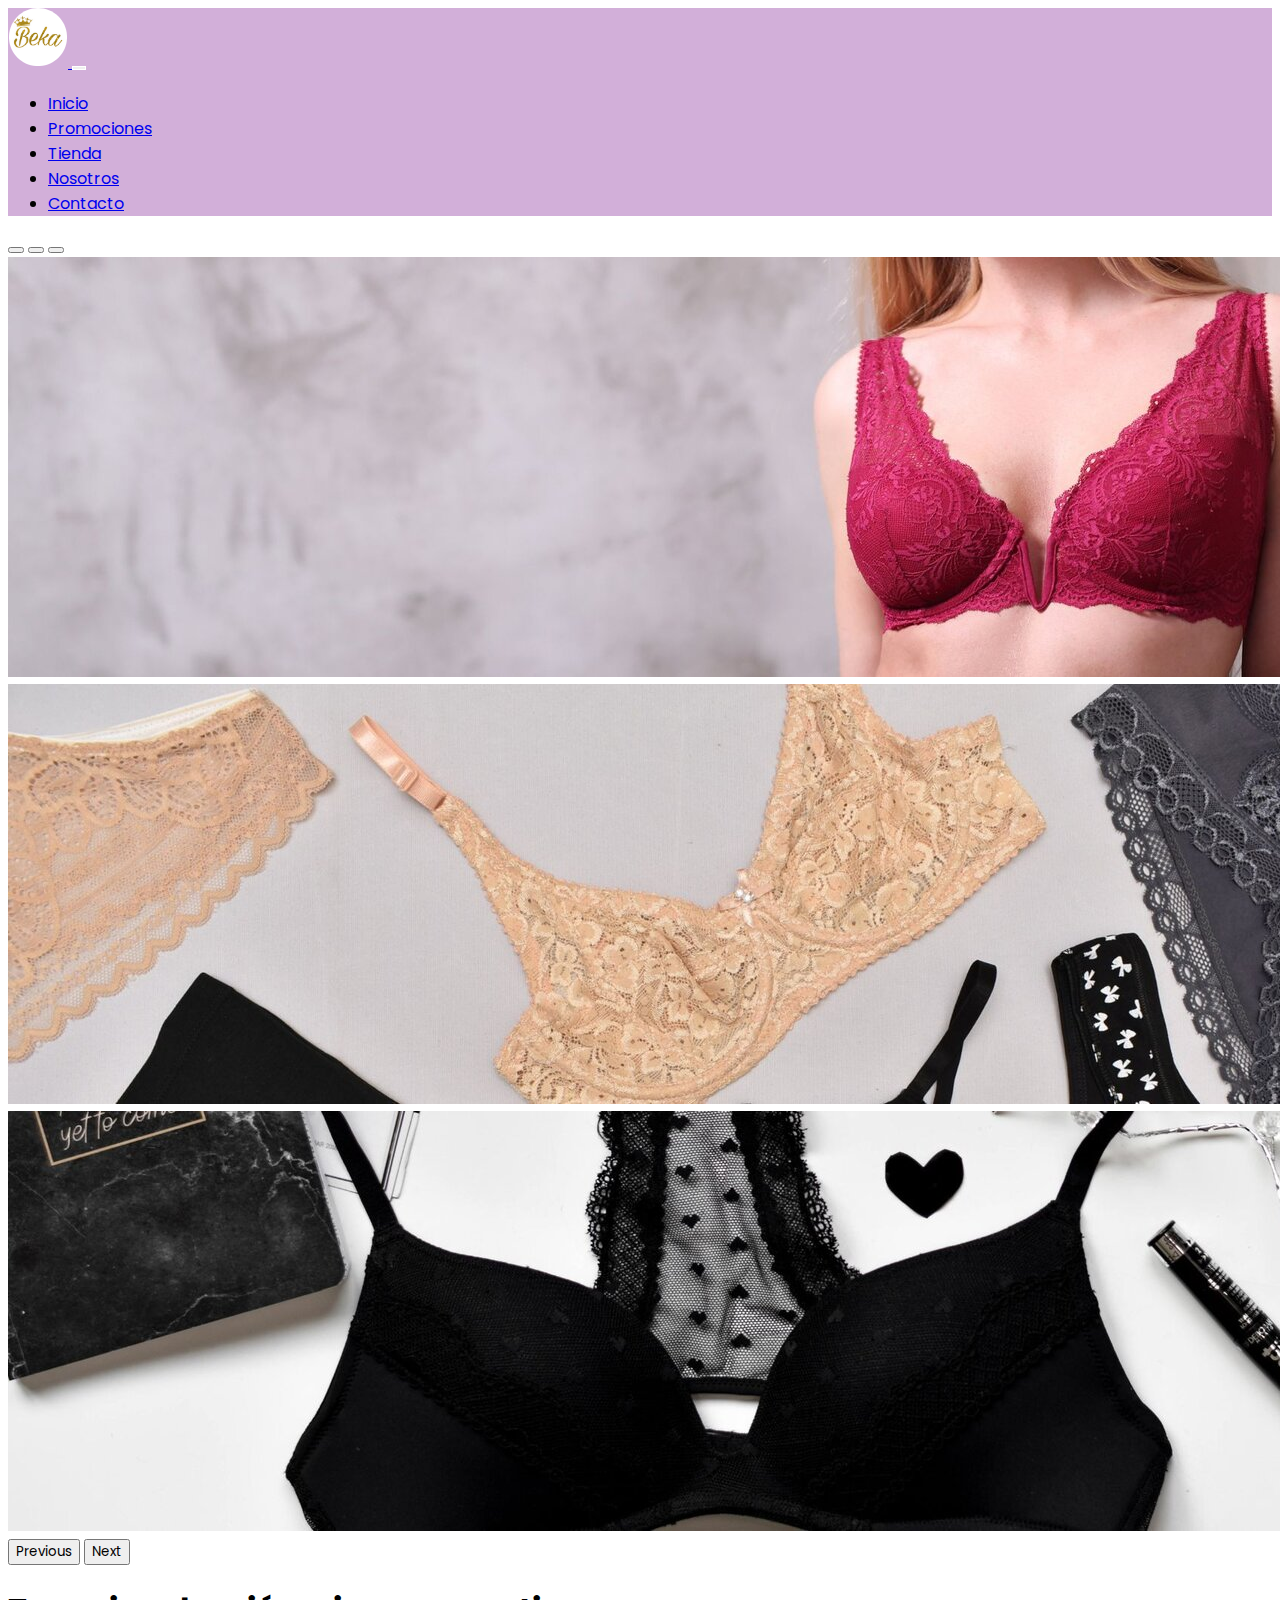
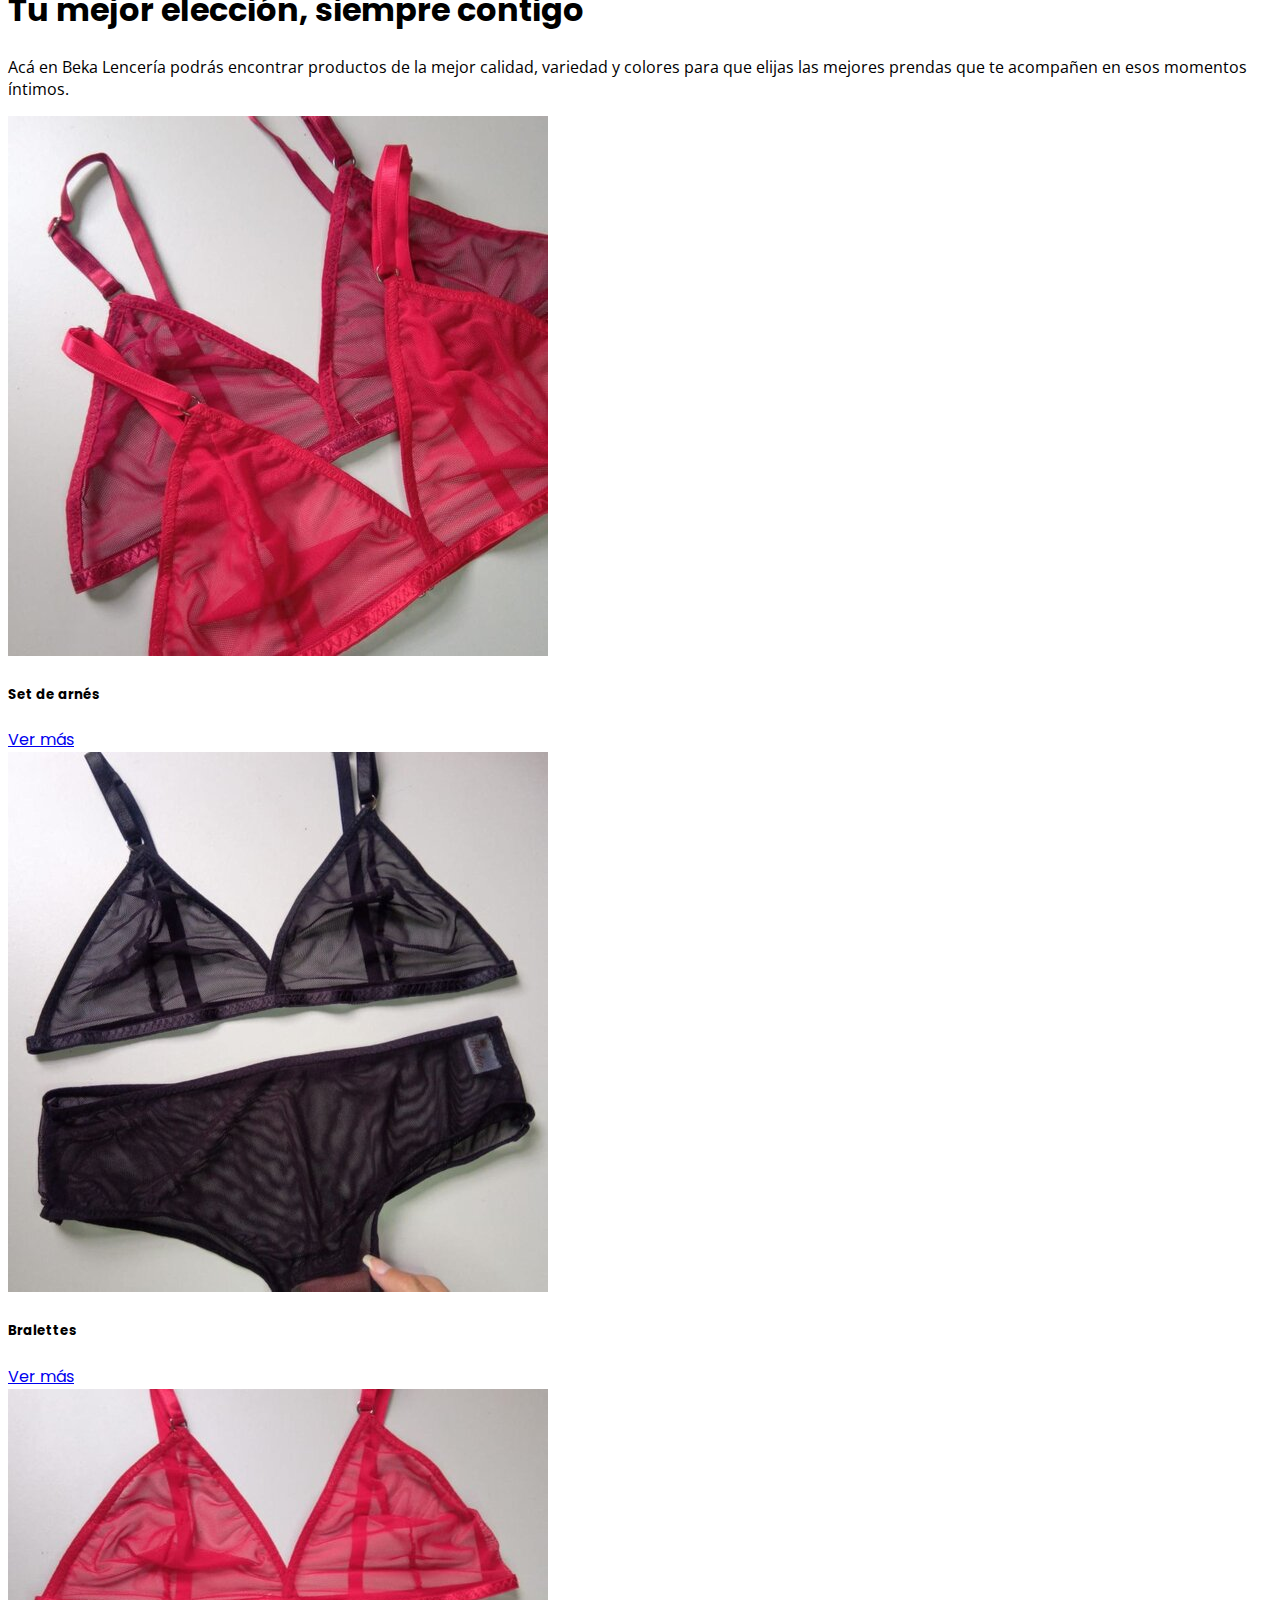
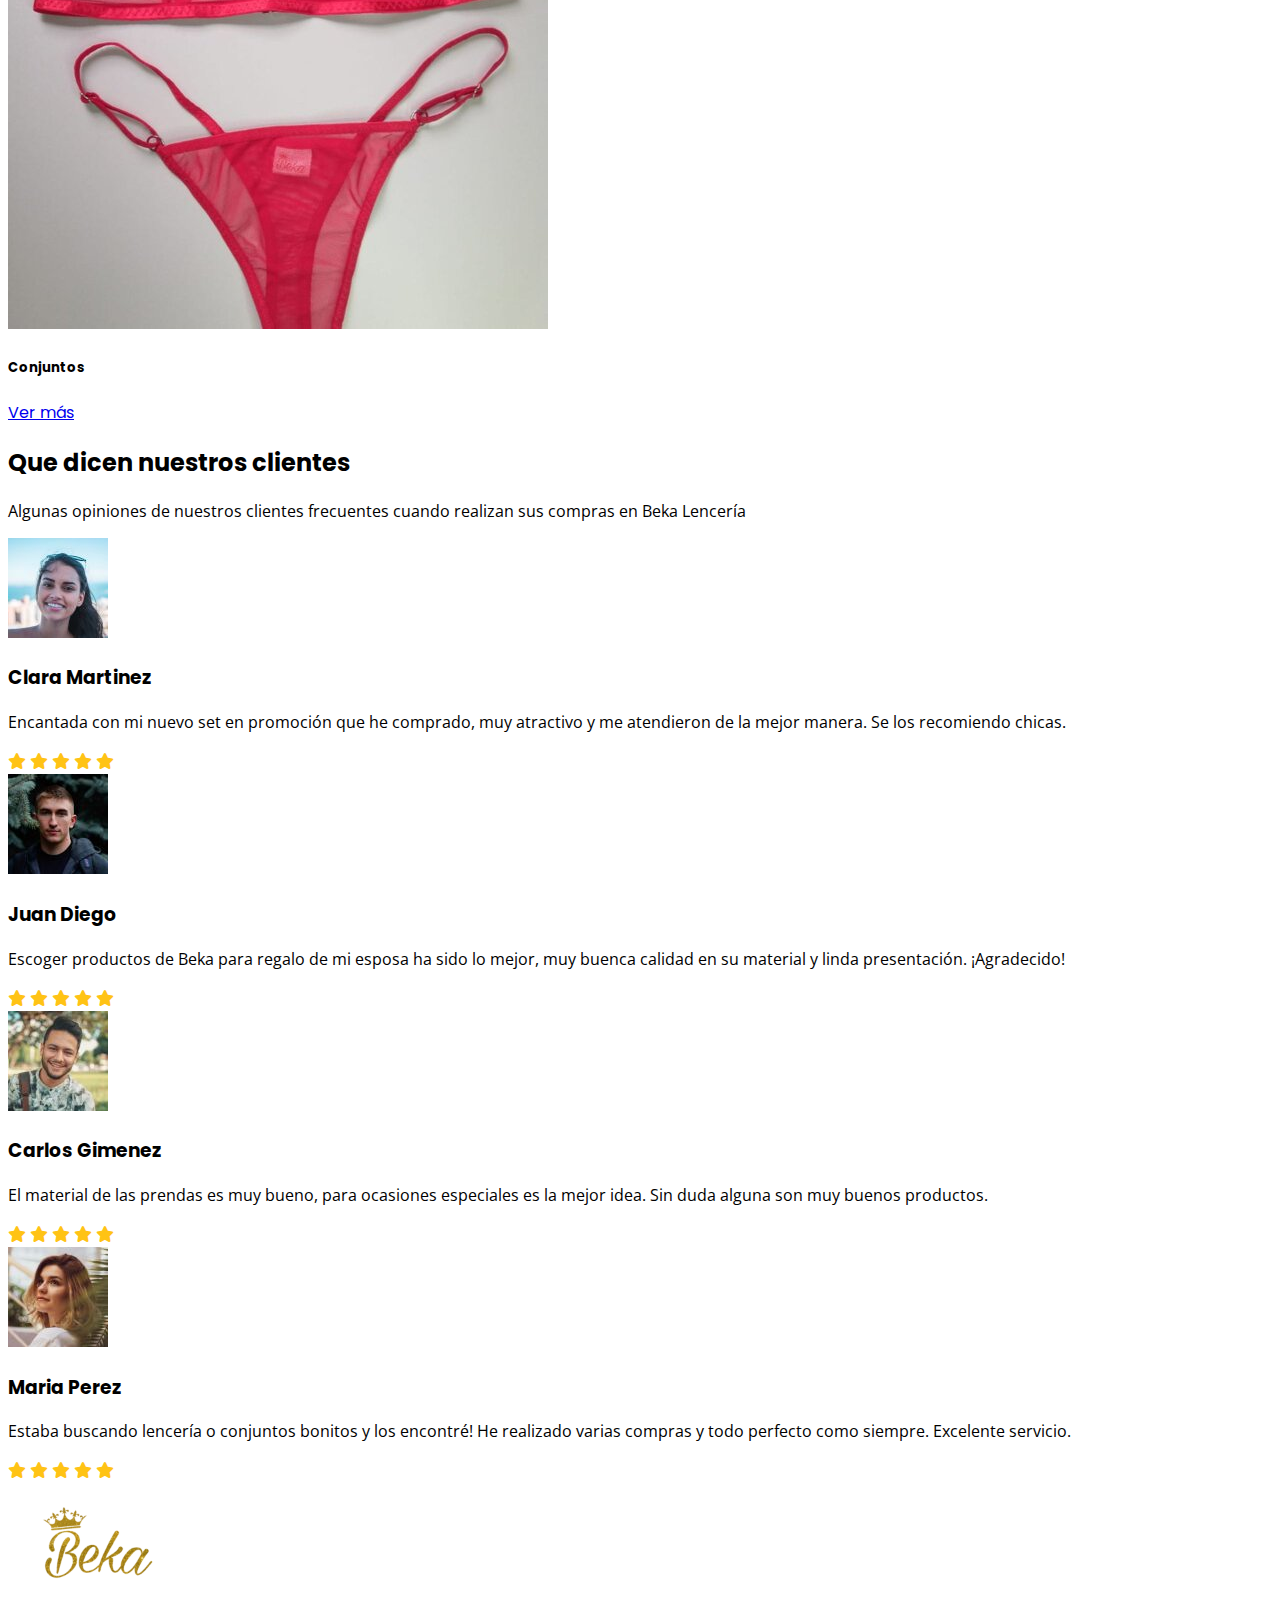
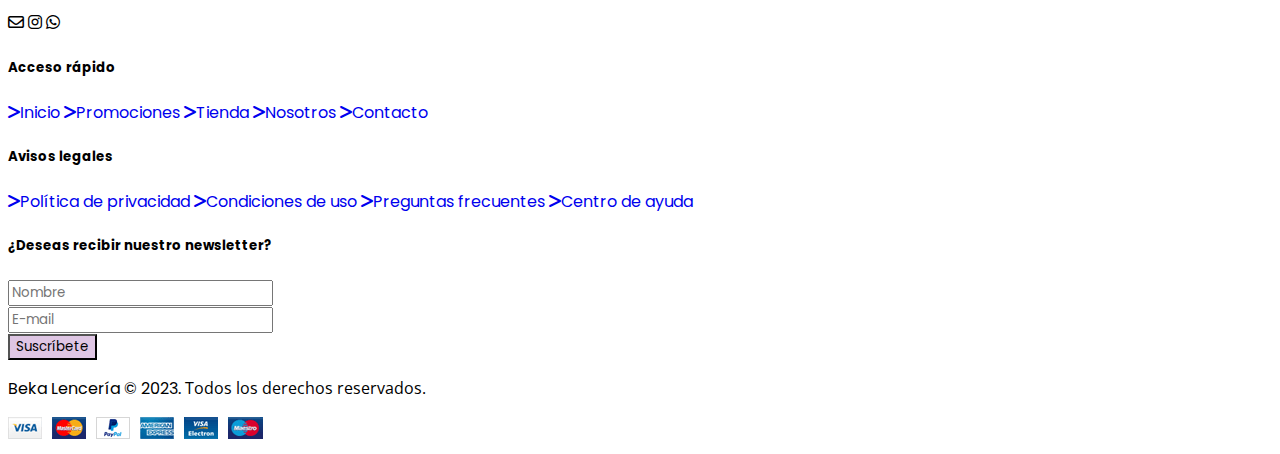
<file: index.html>
<!DOCTYPE html>
<html lang="es">
  <head>
    <meta charset="UTF-8" />
    <meta http-equiv="X-UA-Compatible" content="IE=edge" />
    <meta name="viewport" content="width=device-width, initial-scale=1.0" />
    <!-- Palabras clave -->
    <meta
      name="keywords"
      content="lenceria, conjuntos, compras, femenino, prendas, beka, merida"
    />
    <!-- Descripción -->
    <meta
      name="description"
      content="Transforma tu guardarropa con Beka. Descubre una gran selección de lencería y trajes de baño para mujeres que ofrecen comodidad y estilo. ¡Compra ahora, siéntete segura y hermosa en tu piel!"
    />
    <!-- Bootstrap -->
    <link
      href="https://cdn.jsdelivr.net/npm/bootstrap@5.3.0-alpha3/dist/css/bootstrap.min.css"
      rel="stylesheet"
      integrity="sha384-KK94CHFLLe+nY2dmCWGMq91rCGa5gtU4mk92HdvYe+M/SXH301p5ILy+dN9+nJOZ"
      crossorigin="anonymous"
    />
    <!-- Font Awesome -->
    <link
      rel="stylesheet"
      href="https://cdnjs.cloudflare.com/ajax/libs/font-awesome/6.4.0/css/all.min.css"
    />
    <!-- Fuentes de Google Fonts -->
    <link rel="preconnect" href="https://fonts.googleapis.com" />
    <link rel="preconnect" href="https://fonts.gstatic.com" crossorigin />
    <link
      href="https://fonts.googleapis.com/css2?family=Montserrat&family=Open+Sans&family=Poppins:wght@400;500&display=swap"
      rel="stylesheet"
    />
    <!-- CSS personalizado -->
    <link rel="stylesheet" href="scss/main.css" />
    <!-- Favicon -->
    <link rel="shortcut icon" href="../img/favicon.svg" type="image/x-icon" />
    <!-- Título de página -->
    <title>Inicio | Beka Lenceria</title>
  </head>
  <!-- Body -->

  <body>
    <!-- Header -->
    <header>
      <!-- Barra de navegación -->
      <nav
        class="navbar navbar-dark navbar-expand-lg bg-color-nav p-2 fixed-top shadow"
      >
        <div class="container">
          <a class="navbar-brand" href="./index.html">
            <img
              src="img/favicon.svg"
              width="60px"
              alt="logo principal de la marca"
            />
          </a>
          <button
            class="navbar-toggler"
            type="button"
            data-bs-toggle="collapse"
            data-bs-target="#navbarSupportedContent"
            aria-controls="navbarSupportedContent"
            aria-expanded="false"
            aria-label="Toggle navigation"
          >
            <span class="navbar-toggler-icon"></span>
          </button>
          <div class="collapse navbar-collapse" id="navbarSupportedContent">
            <!-- Etiquetas de barra de navegación -->
            <ul
              class="navbar-nav ms-auto mb-2 mb-lg-0 fw-semibold nav-underline"
            >
              <li class="nav-item">
                <a
                  class="nav-link text-white text-decoration-none fw-normal active"
                  aria-current="page"
                  href="index.html"
                  >Inicio</a
                >
              </li>
              <li class="nav-item">
                <a
                  class="nav-link text-white text-decoration-none fw-normal"
                  href="pages/promociones.html"
                  >Promociones</a
                >
              </li>
              <li class="nav-item">
                <a
                  class="nav-link text-white text-decoration-none fw-normal"
                  href="./pages/tienda.html"
                  >Tienda</a
                >
              </li>
              <li class="nav-item">
                <a
                  class="nav-link text-white text-decoration-none fw-normal"
                  href="./pages/nosotros.html"
                  >Nosotros</a
                >
              </li>
              <li class="nav-item">
                <a
                  class="nav-link text-white text-decoration-none fw-normal"
                  href="./pages/contacto.html"
                  >Contacto</a
                >
              </li>
            </ul>
          </div>
        </div>
      </nav>
    </header>
    <!-- Comienzo del main -->
    <main class="pt-5 mt-3">
      <!-- Carrusel -->
      <section class="ms-5 me-5">
        <div
          id="carouselExampleAutoplaying"
          class="carousel slide d-none d-sm-block"
          data-bs-ride="carousel"
        >
          <div class="carousel-indicators">
            <button
              type="button"
              data-bs-target="#carouselExampleCaptions"
              data-bs-slide-to="0"
              class="active"
              aria-current="true"
              aria-label="Slide 1"
            ></button>
            <button
              type="button"
              data-bs-target="#carouselExampleCaptions"
              data-bs-slide-to="1"
              aria-label="Slide 2"
            ></button>
            <button
              type="button"
              data-bs-target="#carouselExampleCaptions"
              data-bs-slide-to="2"
              aria-label="Slide 3"
            ></button>
          </div>
          <div class="carousel-inner">
            <div class="carousel-item active">
              <img
                src="img/img-index/banner-1.jpg"
                class="d-block w-100"
                alt="lenceria en tonalidad vino"
              />
            </div>
            <div class="carousel-item">
              <img
                src="img/img-index/banner-2.jpg"
                class="d-block w-100"
                alt="prendas de lenceria color beige"
              />
            </div>
            <div class="carousel-item">
              <img
                src="img/img-index/banner-3.jpg"
                class="d-block w-100"
                alt="varias prendas de lenceria en color negro"
              />
            </div>
          </div>
          <button
            class="carousel-control-prev"
            type="button"
            data-bs-target="#carouselExampleAutoplaying"
            data-bs-slide="prev"
          >
            <span class="carousel-control-prev-icon" aria-hidden="true"></span>
            <span class="visually-hidden">Previous</span>
          </button>
          <button
            class="carousel-control-next"
            type="button"
            data-bs-target="#carouselExampleAutoplaying"
            data-bs-slide="next"
          >
            <span class="carousel-control-next-icon" aria-hidden="true"></span>
            <span class="visually-hidden">Next</span>
          </button>
        </div>
      </section>
      <!-- Segunda sección título -->
      <section class="container pt-3 mt-3 seccion-2">
        <div
          class="d-flex flex-column align-items-center justify-content-evenly text-center"
        >
          <h1 class="fs-1 pt-3">Tu mejor elección, siempre contigo</h1>
          <p class="lead p-2 pt-4">
            Acá en Beka Lencería podrás encontrar productos de la mejor calidad,
            variedad y colores para que elijas las mejores prendas que te
            acompañen en esos momentos íntimos.
          </p>
        </div>
      </section>
      <!-- Sección tarjetas de compra -->
      <section class="container pt-3">
        <div class="row justify-content-evenly">
          <!-- Tarjeta 1 -->
          <div class="card bg-white col-md-3 col-5 pt-2">
            <img
              src="img/img-index/card-1.jpg"
              class="card-img-top pb-3"
              alt="modelo de prenda para su venta"
            />
            <div class="card-body text-center">
              <h5 class="card-title pb-1">Set de arnés</h5>
              <a
                href="#"
                class="btn bg-danger-subtle fw-light text-decoration-none over-button"
                >Ver más</a
              >
            </div>
          </div>
          <!-- Tarjeta 2 -->
          <div class="card bg-white col-md-3 col-5 pt-2">
            <img
              src="img/img-index/card-2.jpg"
              class="card-img-top pb-3"
              alt="modelo de prenda para su venta"
            />
            <div class="card-body text-center">
              <h5 class="card-title pb-1">Bralettes</h5>
              <a
                href="#"
                class="btn bg-danger-subtle fw-light text-decoration-none over-button"
                >Ver más</a
              >
            </div>
          </div>
          <!-- Tarjeta 3 -->
          <div class="card bg-white col-md-3 col-6 d-none d-sm-block pt-2">
            <img
              src="img/img-index/card-3.jpg"
              class="card-img-top pb-3"
              alt="modelo de prenda para su venta"
            />
            <div class="card-body text-center">
              <h5 class="card-title pb-1">Conjuntos</h5>
              <a
                href="#"
                class="btn bg-danger-subtle fw-light text-decoration-none over-button"
                >Ver más</a
              >
            </div>
          </div>
        </div>
      </section>
      <!-- Sección opiniones -->
      <section class="container pt-5 pb-5">
        <h2 class="text-center text-dark pt-3">Que dicen nuestros clientes</h2>
        <p class="lead text-center text-dark pt-2">
          Algunas opiniones de nuestros clientes frecuentes cuando realizan sus
          compras en Beka Lencería
        </p>
        <div class="row">
          <div class="col-md-6 col-lg-3 pt-3">
            <div class="card bg-light">
              <div class="card-body text-center">
                <img
                  src="img/img-index/foto-de-perfil-1.jpg"
                  alt="foto de perfil de un cliente"
                  class="rounded-circle mb-3"
                />
                <h3 class="card-title mb-3 fs-5">Clara Martinez</h3>
                <p class="card-text small">
                  Encantada con mi nuevo set en promoción que he comprado, muy
                  atractivo y me atendieron de la mejor manera. Se los
                  recomiendo chicas.
                </p>
                <i class="fa-solid fa-star" style="color: #ffc315"></i>
                <i class="fa-solid fa-star" style="color: #ffc315"></i>
                <i class="fa-solid fa-star" style="color: #ffc315"></i>
                <i class="fa-solid fa-star" style="color: #ffc315"></i>
                <i class="fa-solid fa-star" style="color: #ffc315"></i>
              </div>
            </div>
          </div>
          <div class="col-md-6 col-lg-3 pt-3">
            <div class="card bg-light">
              <div class="card-body text-center">
                <img
                  src="img/img-index/foto-de-perfil-2.jpg"
                  alt="foto de perfil de un cliente"
                  class="rounded-circle mb-3"
                />
                <h3 class="card-title mb-3 fs-5">Juan Diego</h3>
                <p class="card-text small">
                  Escoger productos de Beka para regalo de mi esposa ha sido lo
                  mejor, muy buenca calidad en su material y linda presentación.
                  ¡Agradecido!
                </p>
                <i class="fa-solid fa-star" style="color: #ffc315"></i>
                <i class="fa-solid fa-star" style="color: #ffc315"></i>
                <i class="fa-solid fa-star" style="color: #ffc315"></i>
                <i class="fa-solid fa-star" style="color: #ffc315"></i>
                <i class="fa-solid fa-star" style="color: #ffc315"></i>
              </div>
            </div>
          </div>
          <div class="col-md-6 col-lg-3 pt-3">
            <div class="card bg-light">
              <div class="card-body text-center">
                <img
                  src="img/img-index/foto-de-perfil-3.jpg"
                  alt="foto de perfil de un cliente"
                  class="rounded-circle mb-3"
                />
                <h3 class="card-title mb-3 fs-5">Carlos Gimenez</h3>
                <p class="card-text small">
                  El material de las prendas es muy bueno, para ocasiones
                  especiales es la mejor idea. Sin duda alguna son muy buenos
                  productos.
                </p>
                <i class="fa-solid fa-star" style="color: #ffc315"></i>
                <i class="fa-solid fa-star" style="color: #ffc315"></i>
                <i class="fa-solid fa-star" style="color: #ffc315"></i>
                <i class="fa-solid fa-star" style="color: #ffc315"></i>
                <i class="fa-solid fa-star" style="color: #ffc315"></i>
              </div>
            </div>
          </div>
          <div class="col-md-6 col-lg-3 pt-3">
            <div class="card bg-light">
              <div class="card-body text-center">
                <img
                  src="img/img-index/foto-de-perfil-4.jpg"
                  alt="foto de perfil de un cliente"
                  class="rounded-circle mb-3"
                />
                <h3 class="card-title mb-3 fs-5">Maria Perez</h3>
                <p class="card-text small">
                  Estaba buscando lencería o conjuntos bonitos y los encontré!
                  He realizado varias compras y todo perfecto como siempre.
                  Excelente servicio.
                </p>
                <i class="fa-solid fa-star" style="color: #ffc315"></i>
                <i class="fa-solid fa-star" style="color: #ffc315"></i>
                <i class="fa-solid fa-star" style="color: #ffc315"></i>
                <i class="fa-solid fa-star" style="color: #ffc315"></i>
                <i class="fa-solid fa-star" style="color: #ffc315"></i>
              </div>
            </div>
          </div>
        </div>
      </section>
    </main>
    <!-- Pie de página -->
    <footer>
      <section class="container-fluid bg-secondary-subtle text-dark mt-5 pt-3">
        <div class="row justify-content-around ms-5 me-5">
          <div class="col-md-2 d-flex flex-column justify-content-evenly">
            <!-- Logo -->
            <section class="d-flex justify-content-center">
              <a href="./index.html">
                <img
                  src="./img/logo-sin-fondo.png"
                  width="180px"
                  alt="logo de la marca en fondo transparente que reposa en el pie de pagina"
                />
              </a>
            </section>
            <!-- Iconos de redes sociales -->
            <section
              class="social-labels pt-4 pb-5 d-flex justify-content-around icono"
            >
              <a href="mailto:bekalenceriaa@gmail.com">
                <i class="fa-regular fa-envelope fs-1"></i>
              </a>
              <a href="https://www.instagram.com/bekalenceriaa/">
                <i class="fa-brands fa-instagram fs-1"></i>
              </a>
              <a
                href="https://l.instagram.com/?u=https%3A%2F%2Fwa.me%2F584247132178&e=AT2ud4M9pJvVOWc7MBdL5TvibonieDdYBGTGRG6pDmxi-EAkYWv2mQv5gN0Yh-uyGJv16r0LknqOo4ZEdJFuIcO3G4jLhfNdvN2Gdg"
              >
                <i class="fa-brands fa-whatsapp fs-1"></i>
              </a>
            </section>
          </div>
          <!-- Acceso rápido -->
          <div class="pt-3 col-md-2 mb-3">
            <h5 class="text-dark text-center mb-4">Acceso rápido</h5>
            <div
              class="d-flex flex-column justify-content-start labels text-center"
            >
              <a class="text-dark mb-2" href="./index.html"
                ><i class="fa-solid fa-greater-than me-2"></i>Inicio</a
              >
              <a class="text-dark mb-2" href="./pages/promociones.html"
                ><i class="fa-solid fa-greater-than me-2"></i>Promociones</a
              >
              <a class="text-dark mb-2" href="./pages/tienda.html"
                ><i class="fa-solid fa-greater-than me-2"></i>Tienda</a
              >
              <a class="text-dark mb-2" href="./pages/nosotros.html"
                ><i class="fa-solid fa-greater-than me-2"></i>Nosotros</a
              >
              <a class="text-dark mb-2" href="./pages/contacto.html"
                ><i class="fa-solid fa-greater-than me-2"></i>Contacto</a
              >
            </div>
          </div>
          <!-- Avisos legales -->
          <div class="pt-3 col-md-2 mb-3">
            <h5 class="font-weight-bold text-dark text-center mb-4">
              Avisos legales
            </h5>
            <div
              class="d-flex flex-column justify-content-start labels text-center"
            >
              <a class="text-dark mb-2" href="#"
                ><i class="fa-solid fa-greater-than me-2"></i>Política de
                privacidad</a
              >
              <a class="text-dark mb-2" href="#"
                ><i class="fa-solid fa-greater-than me-2"></i>Condiciones de
                uso</a
              >
              <a class="text-dark mb-2" href="#"
                ><i class="fa-solid fa-greater-than me-2"></i>Preguntas
                frecuentes</a
              >
              <a class="text-dark mb-2" href="#"
                ><i class="fa-solid fa-greater-than me-2"></i>Centro de ayuda</a
              >
            </div>
          </div>
          <!-- Newsletter -->
          <div class="col-md-3 mb-3 pt-3">
            <h5 class="font-weight-bold text-dark mb-4 text-center">
              ¿Deseas recibir nuestro newsletter?
            </h5>
            <form action="#">
              <div class="form-group mx-auto" style="width: auto">
                <input
                  type="text"
                  class="form-control border-5 py-2 mb-2 align-items-center"
                  placeholder="Nombre"
                  required="required"
                />
              </div>
              <div class="form-group mx-auto" style="width: auto">
                <input
                  type="email"
                  class="form-control border-5 py-2 mb-4"
                  placeholder="E-mail"
                  required="required"
                />
              </div>
              <div class="d-flex flex-column align-items-center">
                <button class="btn button-color border-5" type="submit">
                  Suscríbete
                </button>
              </div>
            </form>
          </div>
        </div>
        <!-- Sección final -->
        <div class="container me-auto">
          <div class="row border-top border-light mx-xl-5 py-4">
            <div class="col-md-6 px-xl-0">
              <p class="mb-md-0 text-center text-dark color-effect">
                <a href="./index.html">Beka Lencería &copy; 2023.</a>
                Todos los derechos reservados.
              </p>
            </div>
            <div class="col-md-6 px-xl-0 text-center text-md-right">
              <img
                class="img-fluid"
                src="img/img-footer/pagos.png"
                alt="etiqueta de logos sobre empresas para métodos de pago"
              />
            </div>
          </div>
        </div>
      </section>
    </footer>
    <script
      src="https://cdn.jsdelivr.net/npm/bootstrap@5.3.0-alpha3/dist/js/bootstrap.bundle.min.js"
      integrity="sha384-ENjdO4Dr2bkBIFxQpeoTz1HIcje39Wm4jDKdf19U8gI4ddQ3GYNS7NTKfAdVQSZe"
      crossorigin="anonymous"
    ></script>
  </body>
</html>
</file>
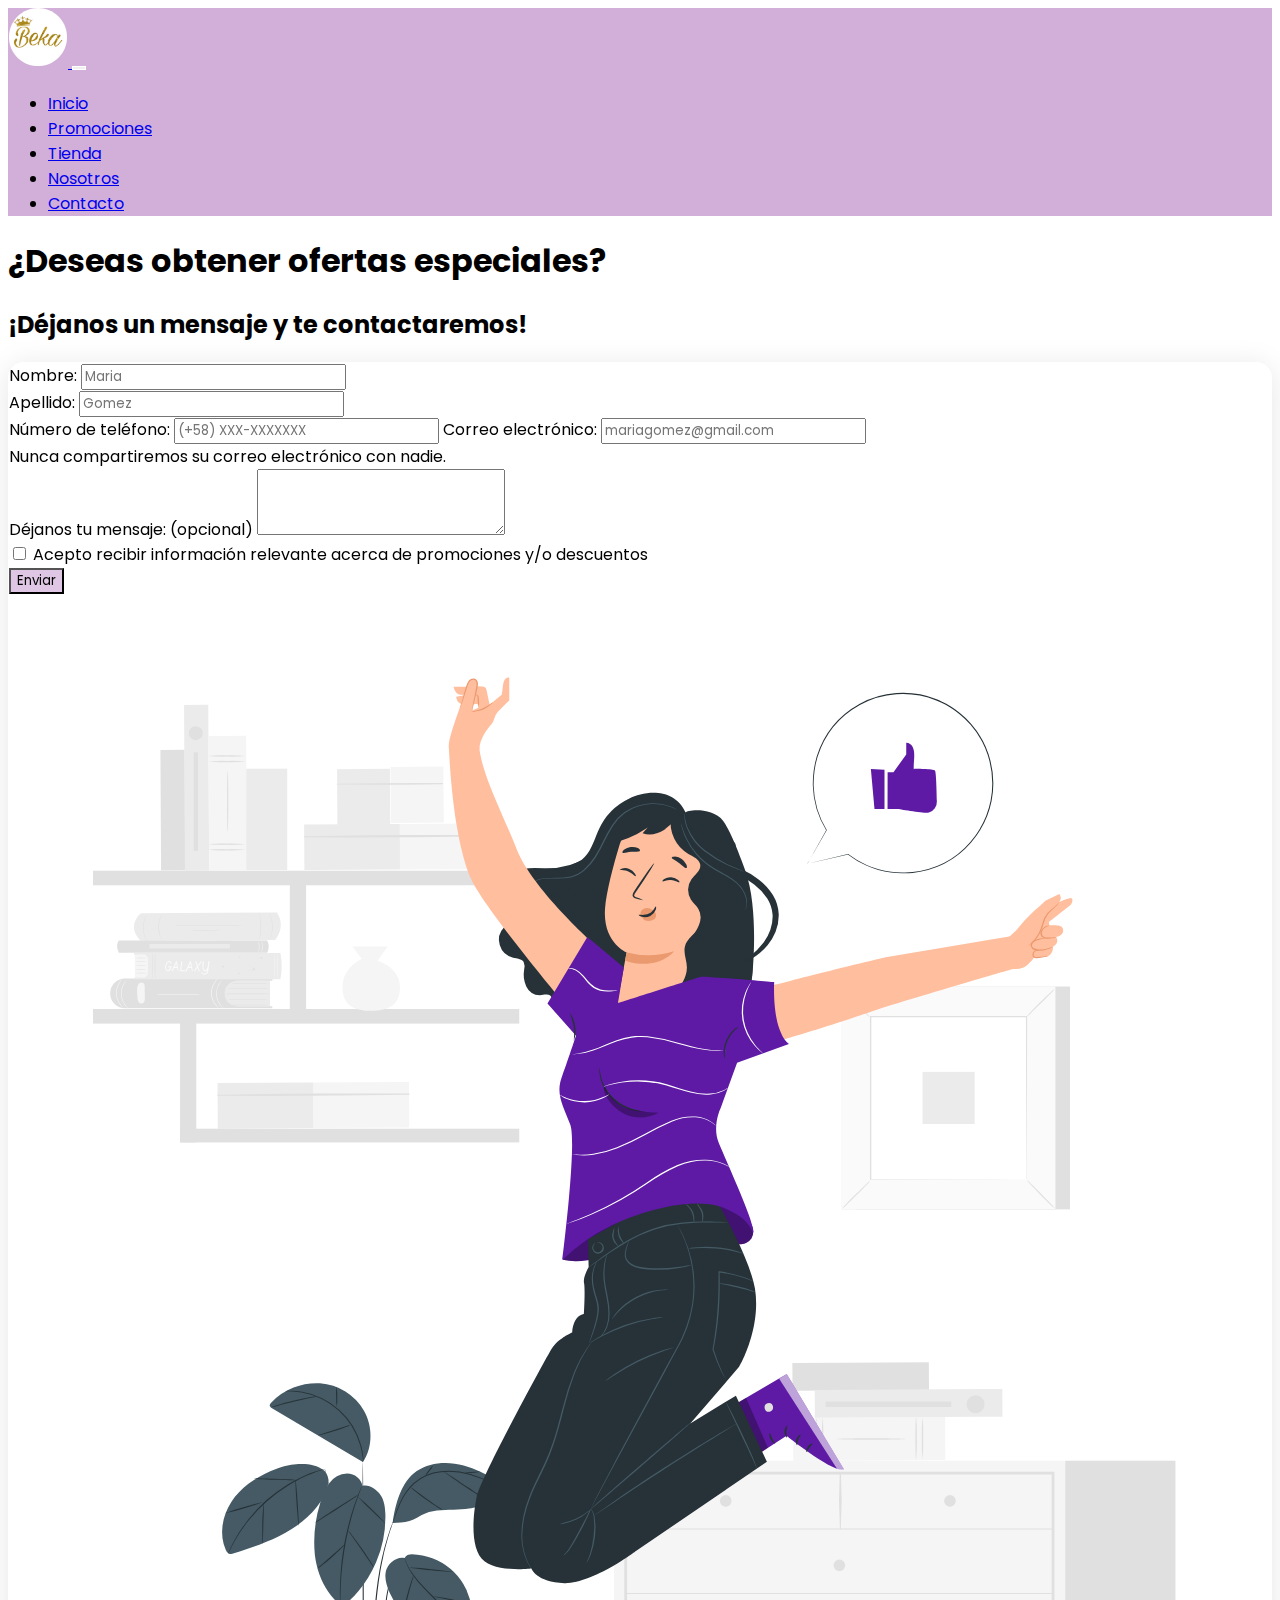
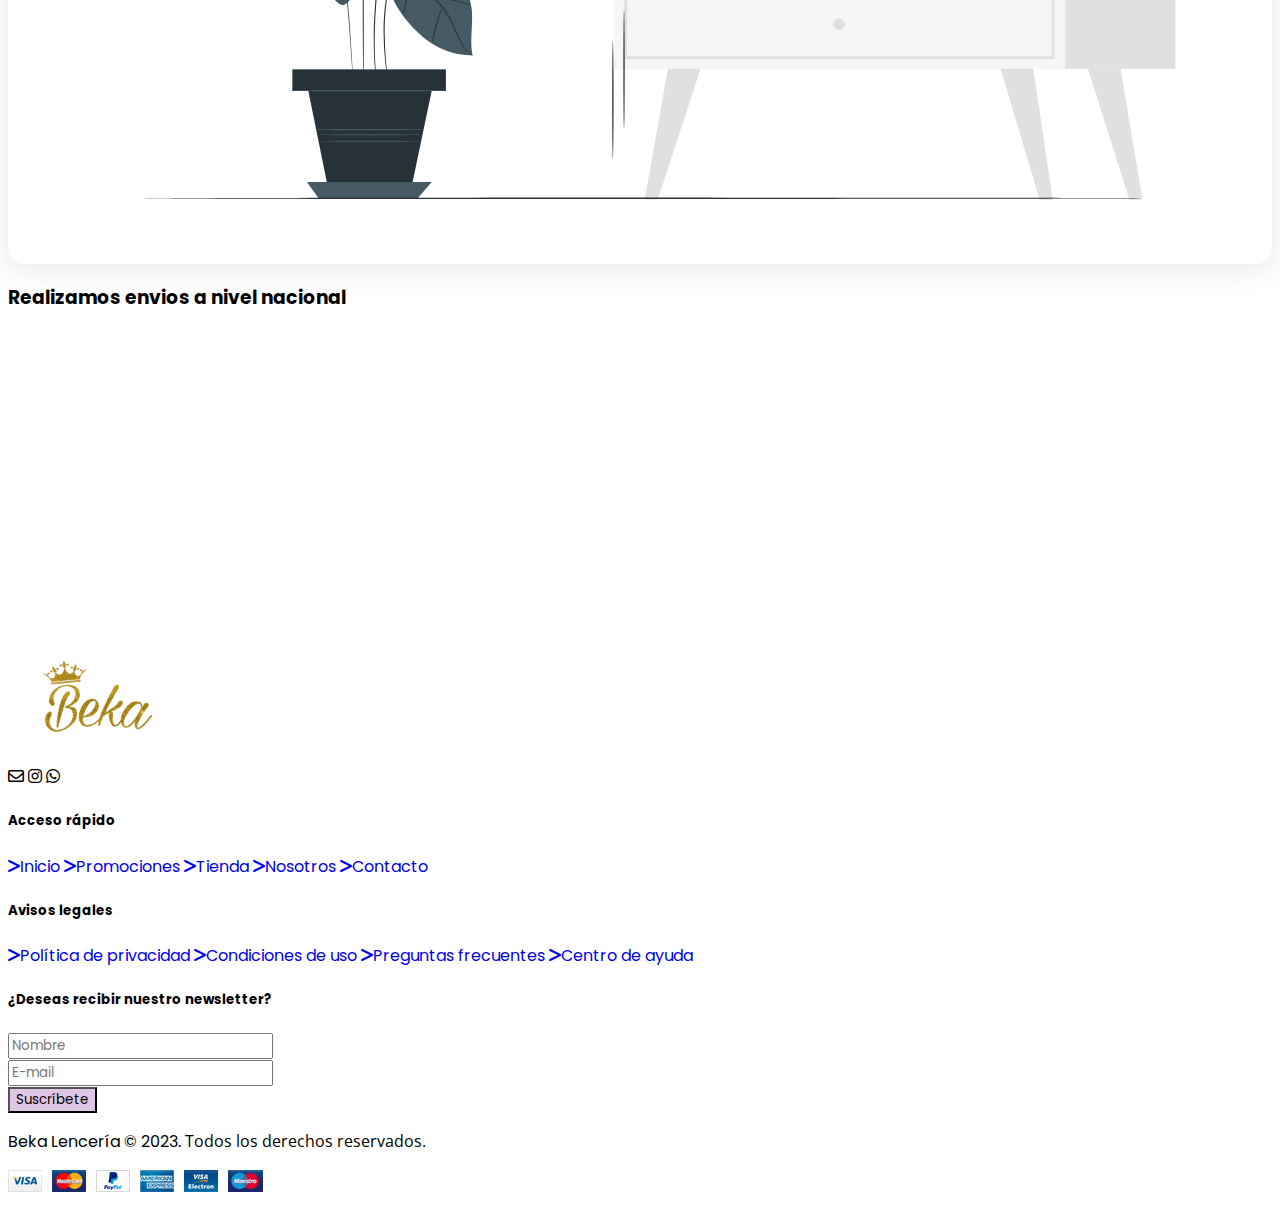
<file: pages/contacto.html>
<!DOCTYPE html>
<html lang="es">
  <head>
    <meta charset="UTF-8" />
    <meta http-equiv="X-UA-Compatible" content="IE=edge" />
    <meta name="viewport" content="width=device-width, initial-scale=1.0" />
    <!-- Palabras clave -->
    <meta
      name="keywords"
      content="lenceria, conjuntos, compras, informacion, contacto, detalles, locación"
    />
    <!-- Descripción -->
    <meta
      name="description"
      content="Transforma tu guardarropa con Beka. Descubre una gran selección de lencería y trajes de baño para mujeres que ofrecen comodidad y estilo. ¡Compra ahora, siéntete segura y hermosa en tu piel!"
    />
    <!-- Bootstrap -->
    <link
      href="https://cdn.jsdelivr.net/npm/bootstrap@5.3.0-alpha3/dist/css/bootstrap.min.css"
      rel="stylesheet"
      integrity="sha384-KK94CHFLLe+nY2dmCWGMq91rCGa5gtU4mk92HdvYe+M/SXH301p5ILy+dN9+nJOZ"
      crossorigin="anonymous"
    />
    <!-- Font Awesome -->
    <link
      rel="stylesheet"
      href="https://cdnjs.cloudflare.com/ajax/libs/font-awesome/6.4.0/css/all.min.css"
    />
    <!-- Fuentes de Google Fonts -->
    <link rel="preconnect" href="https://fonts.googleapis.com" />
    <link rel="preconnect" href="https://fonts.gstatic.com" crossorigin />
    <link
      href="https://fonts.googleapis.com/css2?family=Montserrat&family=Open+Sans&family=Poppins:wght@400;500&display=swap"
      rel="stylesheet"
    />
    <!-- CSS personalizado -->
    <link rel="stylesheet" href="../scss/main.css" />
    <!-- Favicon -->
    <link rel="shortcut icon" href="../img/favicon.svg" type="image/x-icon" />
    <!-- Título de página -->
    <title>Contacto | Beka Lenceria</title>
  </head>
  <!-- Body -->

  <body>
    <!-- Header -->
    <header>
      <!-- Barra de navegación -->
      <nav
        class="navbar navbar-dark navbar-expand-lg bg-color-nav p-2 fixed-top shadow"
      >
        <div class="container">
          <a class="navbar-brand" href="../index.html">
            <img
              src="../img/favicon.svg"
              width="60px"
              alt="logo principal de la marca"
            />
          </a>
          <button
            class="navbar-toggler"
            type="button"
            data-bs-toggle="collapse"
            data-bs-target="#navbarSupportedContent"
            aria-controls="navbarSupportedContent"
            aria-expanded="false"
            aria-label="Toggle navigation"
          >
            <span class="navbar-toggler-icon"></span>
          </button>
          <div class="collapse navbar-collapse" id="navbarSupportedContent">
            <!-- Etiquetas de barra de navegación -->
            <ul
              class="navbar-nav ms-auto mb-2 mb-lg-0 fw-semibold nav-underline"
            >
              <li class="nav-item">
                <a
                  class="nav-link text-white text-decoration-none fw-normal"
                  href="../index.html"
                  >Inicio</a
                >
              </li>
              <li class="nav-item">
                <a
                  class="nav-link text-white text-decoration-none fw-normal"
                  href="../pages/promociones.html"
                  >Promociones</a
                >
              </li>
              <li class="nav-item">
                <a
                  class="nav-link text-white text-decoration-none fw-normal"
                  href="./tienda.html"
                  >Tienda</a
                >
              </li>
              <li class="nav-item">
                <a
                  class="nav-link text-white text-decoration-none fw-normal"
                  href="../pages/nosotros.html"
                  >Nosotros</a
                >
              </li>
              <li class="nav-item">
                <a
                  class="nav-link text-white text-decoration-none fw-normal active"
                  aria-current="page"
                  href="../pages/contacto.html"
                  >Contacto</a
                >
              </li>
            </ul>
          </div>
        </div>
      </nav>
    </header>
    <!-- Comienzo del main -->
    <main class="pt-5 mt-3">
      <section class="container">
        <div class="text-center pb-5">
          <h1 class="pt-4 mt-3">¿Deseas obtener ofertas especiales?</h1>
          <h2 class="pt-1">¡Déjanos un mensaje y te contactaremos!</h2>
        </div>
        <!-- Formulario -->
        <section class="row bg-form rounded-4 mt-2">
          <form class="pt-4 pb-4 col-md-6 justify-content-center mx-auto">
            <div class="mb-3">
              <!-- Nombre y apellido -->
              <div class="row">
                <div class="col">
                  <label
                    for="formGroupExampleInput"
                    class="form-label fw-medium"
                    >Nombre:</label
                  >
                  <input
                    type="text"
                    class="form-control"
                    placeholder="Maria"
                    aria-label="First name"
                  />
                </div>
                <div class="col">
                  <label
                    for="formGroupExampleInput"
                    class="form-label fw-medium"
                    >Apellido:</label
                  >
                  <input
                    type="text"
                    class="form-control"
                    placeholder="Gomez"
                    aria-label="Last name"
                  />
                </div>
              </div>
              <!-- Teléfono -->
              <label
                for="formGroupExampleInput"
                class="form-label pt-3 fw-medium"
                >Número de teléfono:</label
              >
              <input
                type="text"
                class="form-control"
                id="formGroupExampleInput"
                placeholder="(+58) XXX-XXXXXXX"
              />
              <label for="exampleInputEmail1" class="form-label pt-3 fw-medium"
                >Correo electrónico:</label
              >
              <input
                type="email"
                class="form-control"
                id="exampleInputEmail1"
                placeholder="mariagomez@gmail.com"
                aria-describedby="emailHelp"
              />
              <div
                id="emailHelp"
                class="form-text pb-3 fst-italic text-body-tertiary"
              >
                Nunca compartiremos su correo electrónico con nadie.
              </div>
            </div>
            <div class="mb-3">
              <label
                for="exampleFormControlTextarea1"
                class="form-label fw-medium"
                >Déjanos tu mensaje:
                <span class="text-body-tertiary">(opcional)</span></label
              >
              <textarea
                class="form-control"
                id="exampleFormControlTextarea1"
                rows="3"
              ></textarea>
            </div>
            <div class="mb-3 form-check">
              <input
                type="checkbox"
                class="form-check-input"
                id="exampleCheck1"
              />
              <label class="form-check-label" for="exampleCheck1"
                >Acepto recibir información relevante acerca de promociones y/o
                descuentos</label
              >
            </div>
            <button type="submit" class="btn button-color">Enviar</button>
          </form>
          <div
            class="col-md-4 justify-content-center mx-auto text-center my-auto"
          >
            <img
              src="../img/img-contacto/girl.svg"
              alt="imagen svg para formulario de contacto"
            />
          </div>
        </section>
        <!-- Mapa -->
        <div class="pt-5 text-center mapa">
          <h3 class="pb-4">Realizamos envios a nivel nacional</h3>
          <iframe
            src="https://www.google.com/maps/embed?pb=!1m18!1m12!1m3!1d63120.720703868734!2d-71.21449579475744!3d8.591667861934353!2m3!1f0!2f0!3f0!3m2!1i1024!2i768!4f13.1!3m3!1m2!1s0x8e648721ba42e8dd%3A0x5df63fea56d56c66!2sM%C3%A9rida%2C%20Venezuela!5e0!3m2!1ses!2sco!4v1683336525692!5m2!1ses!2sco"
            width="80%"
            height="300"
            style="border: 0"
            allowfullscreen=""
            loading="lazy"
            referrerpolicy="no-referrer-when-downgrade"
          ></iframe>
        </div>
      </section>
    </main>
    <!-- Pie de página -->
    <footer>
      <section class="container-fluid bg-secondary-subtle text-dark mt-5 pt-3">
        <div class="row justify-content-around ms-5 me-5">
          <div class="col-md-2 d-flex flex-column justify-content-evenly">
            <!-- Logo -->
            <section class="d-flex justify-content-center">
              <a href="../index.html">
                <img
                  src="../img/logo-sin-fondo.png"
                  width="180px"
                  alt="logo de la marca en fondo transparente que reposa en el pie de pagina"
                />
              </a>
            </section>
            <!-- Iconos de redes sociales -->
            <section
              class="social-labels pt-4 pb-5 d-flex justify-content-around icono"
            >
              <a href="mailto:bekalenceriaa@gmail.com">
                <i class="fa-regular fa-envelope fs-1"></i>
              </a>
              <a href="https://www.instagram.com/bekalenceriaa/">
                <i class="fa-brands fa-instagram fs-1"></i>
              </a>
              <a
                href="https://l.instagram.com/?u=https%3A%2F%2Fwa.me%2F584247132178&e=AT2ud4M9pJvVOWc7MBdL5TvibonieDdYBGTGRG6pDmxi-EAkYWv2mQv5gN0Yh-uyGJv16r0LknqOo4ZEdJFuIcO3G4jLhfNdvN2Gdg"
              >
                <i class="fa-brands fa-whatsapp fs-1"></i>
              </a>
            </section>
          </div>
          <!-- Acceso rápido -->
          <div class="pt-3 col-md-2 mb-3">
            <h5 class="text-dark text-center mb-4">Acceso rápido</h5>
            <div
              class="d-flex flex-column justify-content-start labels text-center"
            >
              <a class="text-dark mb-2" href="../index.html"
                ><i class="fa-solid fa-greater-than me-2"></i>Inicio</a
              >
              <a class="text-dark mb-2" href="./promociones.html"
                ><i class="fa-solid fa-greater-than me-2"></i>Promociones</a
              >
              <a class="text-dark mb-2" href="./tienda.html"
                ><i class="fa-solid fa-greater-than me-2"></i>Tienda</a
              >
              <a class="text-dark mb-2" href="./nosotros.html"
                ><i class="fa-solid fa-greater-than me-2"></i>Nosotros</a
              >
              <a class="text-dark mb-2" href="#"
                ><i class="fa-solid fa-greater-than me-2"></i>Contacto</a
              >
            </div>
          </div>
          <!-- Avisos legales -->
          <div class="pt-3 col-md-2 mb-3">
            <h5 class="font-weight-bold text-dark text-center mb-4">
              Avisos legales
            </h5>
            <div
              class="d-flex flex-column justify-content-start labels text-center"
            >
              <a class="text-dark mb-2" href="#"
                ><i class="fa-solid fa-greater-than me-2"></i>Política de
                privacidad</a
              >
              <a class="text-dark mb-2" href="#"
                ><i class="fa-solid fa-greater-than me-2"></i>Condiciones de
                uso</a
              >
              <a class="text-dark mb-2" href="#"
                ><i class="fa-solid fa-greater-than me-2"></i>Preguntas
                frecuentes</a
              >
              <a class="text-dark mb-2" href="#"
                ><i class="fa-solid fa-greater-than me-2"></i>Centro de ayuda</a
              >
            </div>
          </div>
          <!-- Newsletter -->
          <div class="col-md-3 mb-3 pt-3">
            <h5 class="font-weight-bold text-dark mb-4 text-center">
              ¿Deseas recibir nuestro newsletter?
            </h5>
            <form action="#">
              <div class="form-group mx-auto" style="width: auto">
                <input
                  type="text"
                  class="form-control border-5 py-2 mb-2 align-items-center"
                  placeholder="Nombre"
                  required="required"
                />
              </div>
              <div class="form-group mx-auto" style="width: auto">
                <input
                  type="email"
                  class="form-control border-5 py-2 mb-4"
                  placeholder="E-mail"
                  required="required"
                />
              </div>
              <div class="d-flex flex-column align-items-center">
                <button class="btn button-color border-5" type="submit">
                  Suscríbete
                </button>
              </div>
            </form>
          </div>
        </div>
        <!-- Sección final -->
        <div class="container me-auto">
          <div class="row border-top border-light mx-xl-5 py-4">
            <div class="col-md-6 px-xl-0">
              <p class="mb-md-0 text-center text-dark color-effect">
                <a href="./index.html">Beka Lencería &copy; 2023.</a>
                Todos los derechos reservados.
              </p>
            </div>
            <div class="col-md-6 px-xl-0 text-center text-md-right">
              <img
                class="img-fluid"
                src="../img/img-footer/pagos.png"
                alt="etiqueta de logos sobre empresas para métodos de pago"
              />
            </div>
          </div>
        </div>
      </section>
    </footer>
    <script
      src="https://cdn.jsdelivr.net/npm/bootstrap@5.3.0-alpha3/dist/js/bootstrap.bundle.min.js"
      integrity="sha384-ENjdO4Dr2bkBIFxQpeoTz1HIcje39Wm4jDKdf19U8gI4ddQ3GYNS7NTKfAdVQSZe"
      crossorigin="anonymous"
    ></script>
  </body>
</html>
</file>
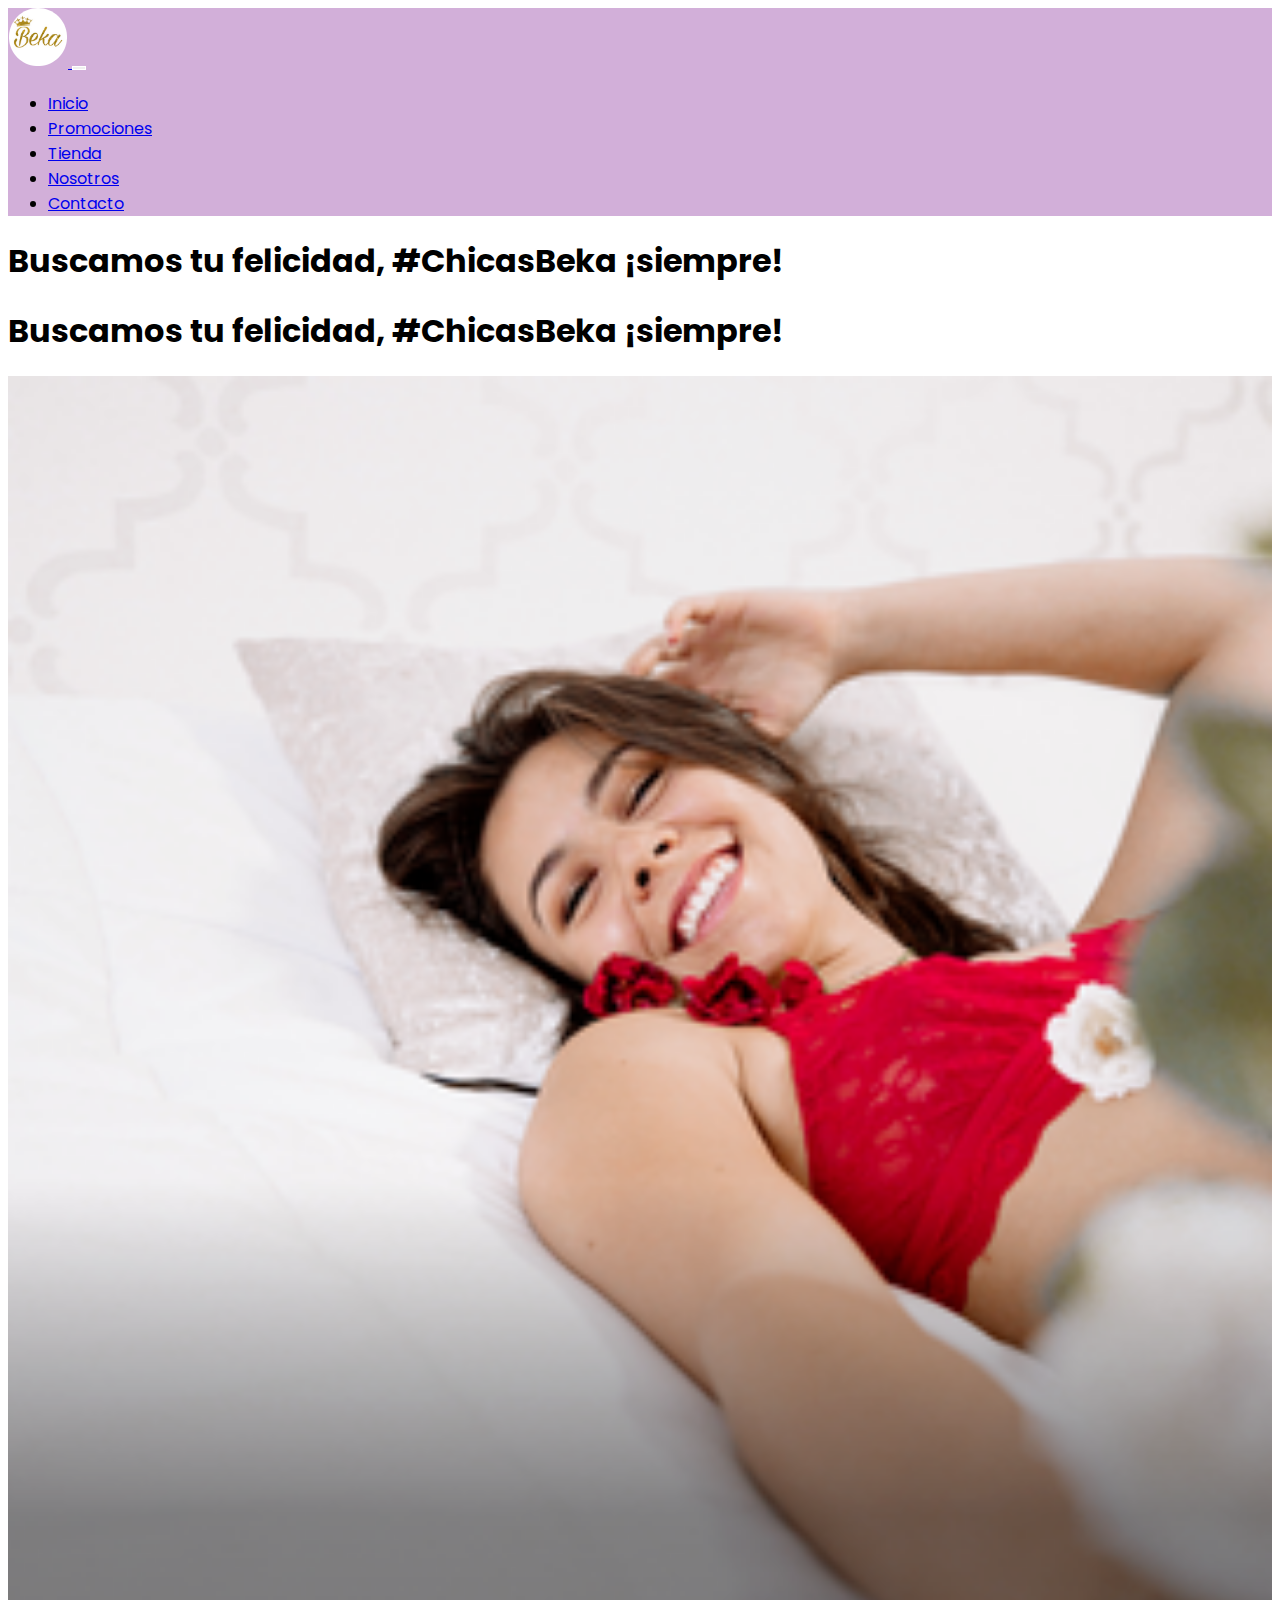
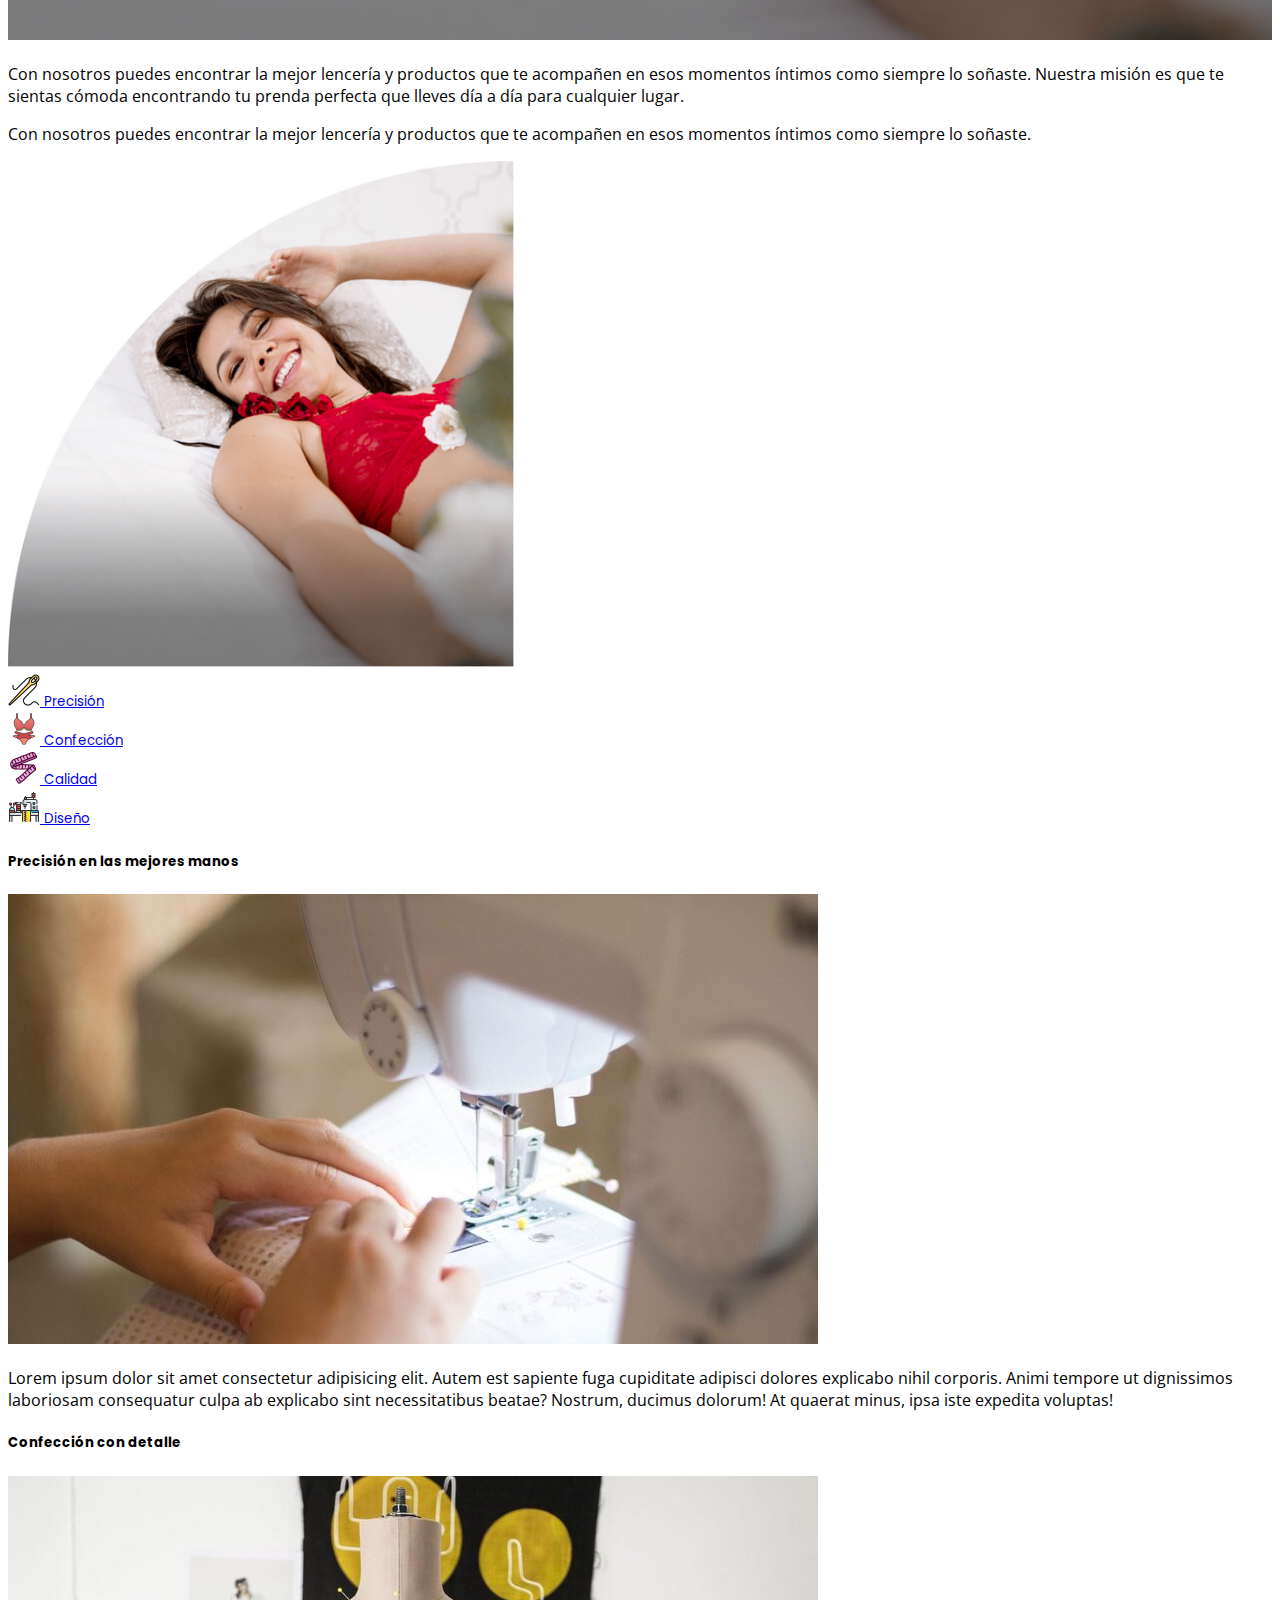
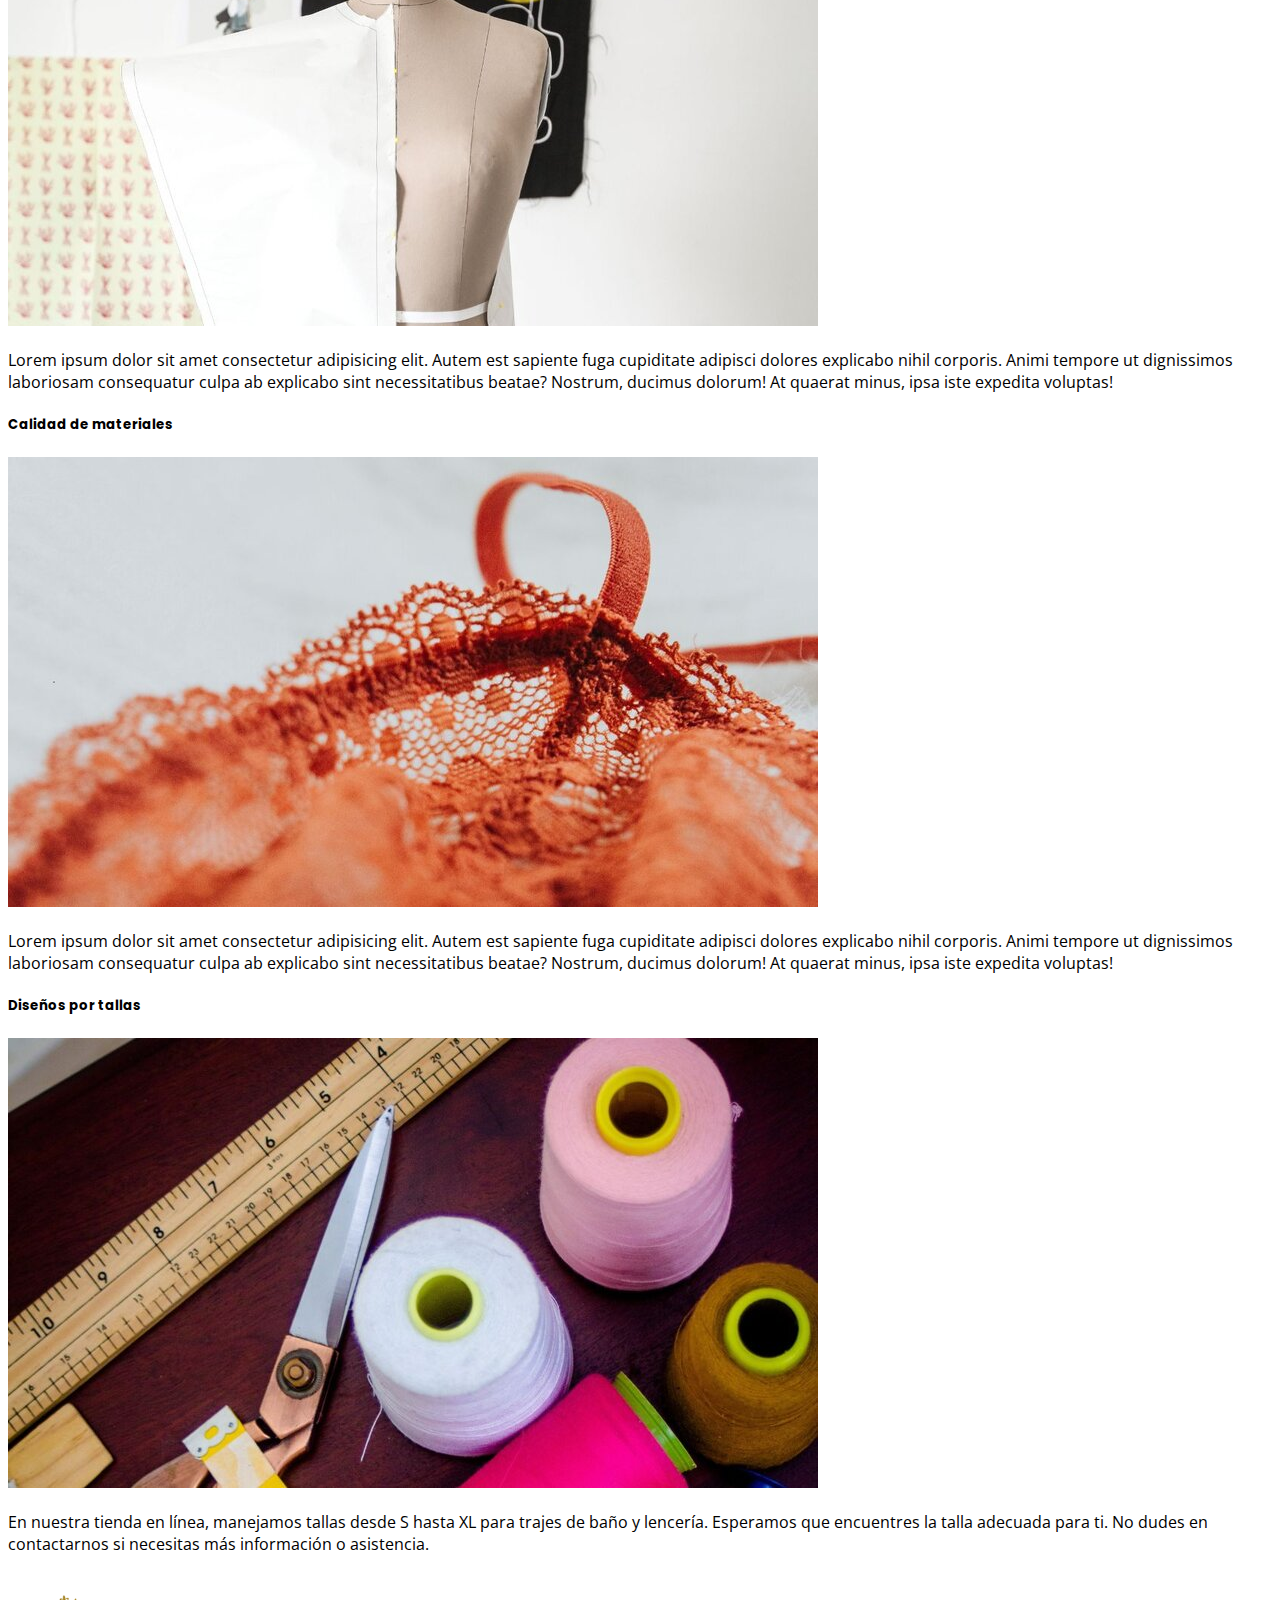
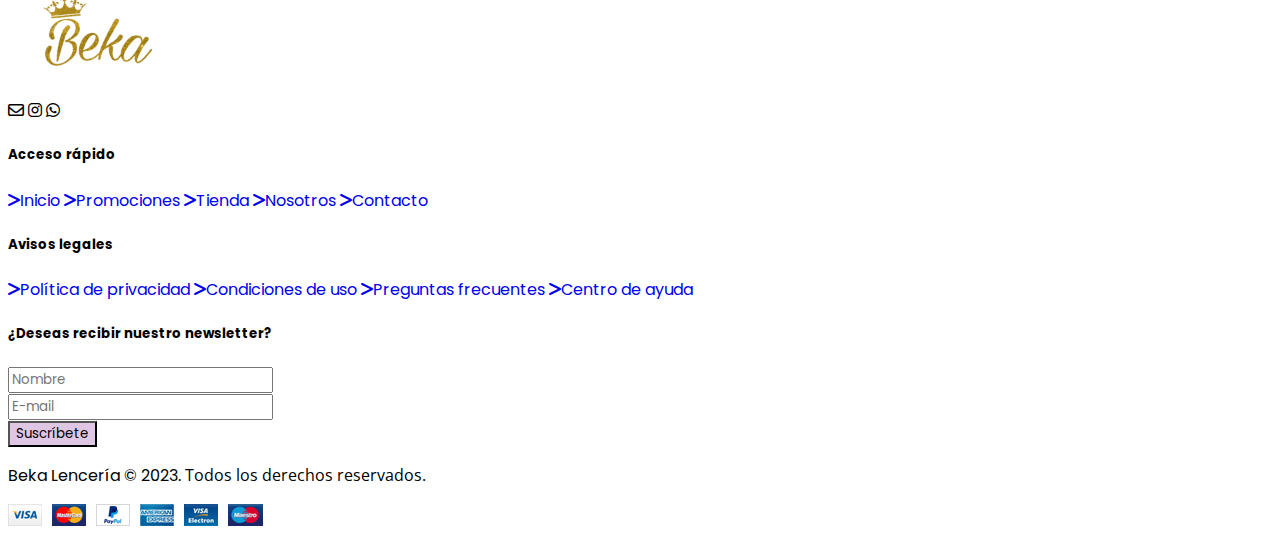
<file: pages/nosotros.html>
<!DOCTYPE html>
<html lang="es">
  <head>
    <meta charset="UTF-8" />
    <meta http-equiv="X-UA-Compatible" content="IE=edge" />
    <meta name="viewport" content="width=device-width, initial-scale=1.0" />
    <!-- Palabras clave -->
    <meta
      name="keywords"
      content="lenceria, conjuntos, femenino, calidad, belleza, merida"
    />
    <!-- Descripción -->
    <meta
      name="description"
      content="Transforma tu guardarropa con Beka. Descubre una gran selección de lencería y trajes de baño para mujeres que ofrecen comodidad y estilo. ¡Compra ahora, siéntete segura y hermosa en tu piel!"
    />
    <!-- Bootstrap -->
    <link
      href="https://cdn.jsdelivr.net/npm/bootstrap@5.3.0-alpha3/dist/css/bootstrap.min.css"
      rel="stylesheet"
      integrity="sha384-KK94CHFLLe+nY2dmCWGMq91rCGa5gtU4mk92HdvYe+M/SXH301p5ILy+dN9+nJOZ"
      crossorigin="anonymous"
    />
    <!-- Font Awesome -->
    <link
      rel="stylesheet"
      href="https://cdnjs.cloudflare.com/ajax/libs/font-awesome/6.4.0/css/all.min.css"
    />
    <!-- Fuentes de Google Fonts -->
    <link rel="preconnect" href="https://fonts.googleapis.com" />
    <link rel="preconnect" href="https://fonts.gstatic.com" crossorigin />
    <link
      href="https://fonts.googleapis.com/css2?family=Montserrat&family=Open+Sans&family=Poppins:wght@400;500&display=swap"
      rel="stylesheet"
    />
    <!-- CSS personalizado -->
    <link rel="stylesheet" href="../scss/main.css" />
    <!-- Favicon -->
    <link rel="shortcut icon" href="../img/favicon.svg" type="image/x-icon" />
    <!-- Título de página -->
    <title>Nosotros | Beka Lenceria</title>
  </head>
  <!-- Body -->
  <body>
    <!-- Header -->
    <header>
      <!-- Barra de navegación -->
      <nav
        class="navbar navbar-dark navbar-expand-lg bg-color-nav p-2 fixed-top shadow"
      >
        <div class="container">
          <a class="navbar-brand" href="../index.html">
            <img
              src="../img/favicon.svg"
              width="60px"
              alt="logo principal de la marca"
            />
          </a>
          <button
            class="navbar-toggler"
            type="button"
            data-bs-toggle="collapse"
            data-bs-target="#navbarSupportedContent"
            aria-controls="navbarSupportedContent"
            aria-expanded="false"
            aria-label="Toggle navigation"
          >
            <span class="navbar-toggler-icon"></span>
          </button>
          <div class="collapse navbar-collapse" id="navbarSupportedContent">
            <!-- Etiquetas de barra de navegación -->
            <ul
              class="navbar-nav ms-auto mb-2 mb-lg-0 fw-semibold nav-underline"
            >
              <li class="nav-item">
                <a
                  class="nav-link text-white text-decoration-none fw-normal"
                  href="../index.html"
                  >Inicio</a
                >
              </li>
              <li class="nav-item">
                <a
                  class="nav-link text-white text-decoration-none fw-normal"
                  href="../pages/promociones.html"
                  >Promociones</a
                >
              </li>
              <li class="nav-item">
                <a
                  class="nav-link text-white text-decoration-none fw-normal"
                  href="../pages/tienda.html"
                  >Tienda</a
                >
              </li>
              <li class="nav-item">
                <a
                  class="nav-link text-white text-decoration-none fw-normal active"
                  aria-current="page"
                  href="../pages/nosotros.html"
                  >Nosotros</a
                >
              </li>
              <li class="nav-item">
                <a
                  class="nav-link text-white text-decoration-none fw-normal"
                  href="../pages/contacto.html"
                  >Contacto</a
                >
              </li>
            </ul>
          </div>
        </div>
      </nav>
    </header>
    <!-- Comienzo del main -->
    <main class="container pt-5 mt-5">
      <!-- Sección sobre nosotros -->
      <section>
        <div class="row justify-content-around align-items-center">
          <div class="col-sm-6 text-center">
            <h1 class="d-none d-sm-block">
              Buscamos tu felicidad,
              <span class="text-danger">#ChicasBeka</span>
              ¡siempre!
            </h1>
            <h1 class="d-block d-sm-none pb-3">
              Buscamos tu felicidad,
              <span class="text-danger">#ChicasBeka</span>
              ¡siempre!
            </h1>
            <img
              class="d-block d-sm-none rounded"
              width="100%"
              src="../img/img-nosotros/imagen-nosotros-mobile.png"
              alt="imagen de chica acostada sonriendo solo para version móvil"
            />
            <p class="pt-4 d-none d-sm-block">
              Con nosotros puedes encontrar la mejor lencería y productos que te
              acompañen en esos momentos íntimos como siempre lo soñaste.
              Nuestra misión es que te sientas cómoda encontrando tu prenda
              perfecta que lleves día a día para cualquier lugar.
            </p>
            <p class="d-block d-sm-none pt-4">
              Con nosotros puedes encontrar la mejor lencería y productos que te
              acompañen en esos momentos íntimos como siempre lo soñaste.
            </p>
          </div>
          <img
            class="col-sm-6 d-none d-sm-block pt-5"
            style="width: 40%"
            src="../img/img-nosotros/imagen-nosotros.png"
            alt="imagen de chica acostada sonriendo solo para version desktop"
          />
        </div>
      </section>
      <!-- Sección 2 nosotros -->
      <section class="container">
        <div class="row pt-5 mt-3 justify-content-center">
          <!-- Tarjeta 1 -->
          <div class="col-md-6 col-lg-2">
            <div class="card card-color">
              <div class="card-body text-center">
                <a
                  href="../pages/nosotros.html#parte-1"
                  class="text-decoration-none text-dark"
                >
                  <img
                    src="../img/img-nosotros/aguja.png"
                    alt="icono de aguja"
                  />
                  <small class="fs-6 fst-italic fw-medium">Precisión</small>
                </a>
              </div>
            </div>
          </div>
          <!-- Tarjeta 2 -->
          <div class="col-md-6 col-lg-2">
            <div class="card card-color">
              <div class="card-body text-center">
                <a
                  href="../pages/nosotros.html#parte-2"
                  class="text-decoration-none text-dark"
                >
                  <img
                    src="../img/img-nosotros/bikinis.png"
                    class="text-decoration-none text-dark"
                    alt="icono de traje de baño"
                  />
                  <small class="fs-6 fst-italic fw-medium">Confección</small>
                </a>
              </div>
            </div>
          </div>
          <!-- Tarjeta 3 -->
          <div class="col-md-6 col-lg-2">
            <div class="card card-color">
              <div class="card-body text-center">
                <a
                  href="../pages/nosotros.html#parte-3"
                  class="text-decoration-none text-dark"
                >
                  <img
                    src="../img/img-nosotros/cinta-de-medida.png"
                    class="text-decoration-none text-dark"
                    alt="icono de cinta métrica"
                  />
                  <small class="fs-6 fst-italic fw-medium">Calidad</small>
                </a>
              </div>
            </div>
          </div>
          <!-- Tarjeta 4 -->
          <div class="col-md-6 col-lg-2">
            <div class="card card-color">
              <div class="card-body text-center">
                <a
                  href="../pages/nosotros.html#parte-4"
                  class="text-decoration-none text-dark"
                >
                  <img
                    src="../img/img-nosotros/de-coser.png"
                    class="text-decoration-none text-dark"
                    alt="icono de máquina de coser"
                  />
                  <small class="fs-6 fst-italic fw-medium">Diseño</small>
                </a>
              </div>
            </div>
          </div>
        </div>
      </section>
      <!-- Sección 3 nosotros -->
      <section>
        <!-- Sección precisión -->
        <a name="parte-1"></a>
        <h5 class="text-center pb-3 pt-5 fs-4">
          Precisión en las mejores manos
        </h5>
        <div class="row pt-3 align-items-center justify-content-around">
          <img
            class="col-md-8 col-lg-6"
            src="../img/img-nosotros/secciones/precision-1.jpg"
            alt="persona usando una máquina de coser"
          />
          <p class="col-md-4 col-lg-6 p-4">
            Lorem ipsum dolor sit amet consectetur adipisicing elit. Autem est
            sapiente fuga cupiditate adipisci dolores explicabo nihil corporis.
            Animi tempore ut dignissimos laboriosam consequatur culpa ab
            explicabo sint necessitatibus beatae? Nostrum, ducimus dolorum! At
            quaerat minus, ipsa iste expedita voluptas!
          </p>
        </div>
        <!-- Sección confección -->
        <a name="parte-2"></a>
        <h5 class="text-center pb-3 pt-5 mt-3 fs-4">Confección con detalle</h5>
        <div class="row pt-4 align-items-center justify-content-around">
          <img
            class="col-md-8 col-lg-6"
            src="../img/img-nosotros/secciones/confeccion-1.jpg"
            alt="maniquí para diseñar prendas color beige"
          />
          <p class="col-md-4 col-lg-6 p-4">
            Lorem ipsum dolor sit amet consectetur adipisicing elit. Autem est
            sapiente fuga cupiditate adipisci dolores explicabo nihil corporis.
            Animi tempore ut dignissimos laboriosam consequatur culpa ab
            explicabo sint necessitatibus beatae? Nostrum, ducimus dolorum! At
            quaerat minus, ipsa iste expedita voluptas!
          </p>
        </div>
        <!-- Sección calidad -->
        <a name="parte-3"></a>
        <h5 class="text-center pb-3 pt-5 mt-3 fs-4">Calidad de materiales</h5>
        <div class="row pt-4 align-items-center justify-content-around">
          <img
            class="col-md-8 col-lg-6"
            src="../img/img-nosotros/secciones/calidad-1.jpg"
            alt="top de color rojo con aumento macro"
          />
          <p class="col-md-4 col-lg-6 p-4">
            Lorem ipsum dolor sit amet consectetur adipisicing elit. Autem est
            sapiente fuga cupiditate adipisci dolores explicabo nihil corporis.
            Animi tempore ut dignissimos laboriosam consequatur culpa ab
            explicabo sint necessitatibus beatae? Nostrum, ducimus dolorum! At
            quaerat minus, ipsa iste expedita voluptas!
          </p>
        </div>
        <!-- Sección diseño -->
        <a name="parte-4"></a>
        <h5 class="text-center pb-3 pt-5 mt-3 fs-4">Diseños por tallas</h5>
        <div class="row pt-4 align-items-center justify-content-around">
          <img
            class="col-md-8 col-lg-6"
            src="../img/img-nosotros/secciones/diseño-1.jpg"
            alt="elementos de costura como tijera, hilos y regla"
          />
          <p class="col-md-4 col-lg-6 p-4">
            En nuestra tienda en línea, manejamos tallas desde S hasta XL para
            trajes de baño y lencería. Esperamos que encuentres la talla
            adecuada para ti. No dudes en contactarnos si necesitas más
            información o asistencia.
          </p>
        </div>
      </section>
    </main>
    <!-- Pie de página -->
    <footer>
      <section class="container-fluid bg-secondary-subtle text-dark mt-5 pt-3">
        <div class="row justify-content-around ms-5 me-5">
          <div class="col-md-2 d-flex flex-column justify-content-evenly">
            <!-- Logo -->
            <section class="d-flex justify-content-center">
              <a href="../index.html">
                <img
                  src="../img/logo-sin-fondo.png"
                  width="180px"
                  alt="logo de la marca en fondo transparente que reposa en el pie de pagina"
                />
              </a>
            </section>
            <!-- Iconos de redes sociales -->
            <section
              class="social-labels pt-4 pb-5 d-flex justify-content-around icono"
            >
              <a href="mailto:bekalenceriaa@gmail.com">
                <i class="fa-regular fa-envelope fs-1"></i>
              </a>
              <a href="https://www.instagram.com/bekalenceriaa/">
                <i class="fa-brands fa-instagram fs-1"></i>
              </a>
              <a
                href="https://l.instagram.com/?u=https%3A%2F%2Fwa.me%2F584247132178&e=AT2ud4M9pJvVOWc7MBdL5TvibonieDdYBGTGRG6pDmxi-EAkYWv2mQv5gN0Yh-uyGJv16r0LknqOo4ZEdJFuIcO3G4jLhfNdvN2Gdg"
              >
                <i class="fa-brands fa-whatsapp fs-1"></i>
              </a>
            </section>
          </div>
          <!-- Acceso rápido -->
          <div class="pt-3 col-md-2 mb-3">
            <h5 class="text-dark text-center mb-4">Acceso rápido</h5>
            <div
              class="d-flex flex-column justify-content-start labels text-center"
            >
              <a class="text-dark mb-2" href="../index.html"
                ><i class="fa-solid fa-greater-than me-2"></i>Inicio</a
              >
              <a class="text-dark mb-2" href="./promociones.html"
                ><i class="fa-solid fa-greater-than me-2"></i>Promociones</a
              >
              <a class="text-dark mb-2" href="./tienda.html"
                ><i class="fa-solid fa-greater-than me-2"></i>Tienda</a
              >
              <a class="text-dark mb-2" href="./nosotros.html"
                ><i class="fa-solid fa-greater-than me-2"></i>Nosotros</a
              >
              <a class="text-dark mb-2" href="./contacto.html"
                ><i class="fa-solid fa-greater-than me-2"></i>Contacto</a
              >
            </div>
          </div>
          <!-- Avisos legales -->
          <div class="pt-3 col-md-2 mb-3">
            <h5 class="font-weight-bold text-dark text-center mb-4">
              Avisos legales
            </h5>
            <div
              class="d-flex flex-column justify-content-start labels text-center"
            >
              <a class="text-dark mb-2" href="#"
                ><i class="fa-solid fa-greater-than me-2"></i>Política de
                privacidad</a
              >
              <a class="text-dark mb-2" href="#"
                ><i class="fa-solid fa-greater-than me-2"></i>Condiciones de
                uso</a
              >
              <a class="text-dark mb-2" href="#"
                ><i class="fa-solid fa-greater-than me-2"></i>Preguntas
                frecuentes</a
              >
              <a class="text-dark mb-2" href="#"
                ><i class="fa-solid fa-greater-than me-2"></i>Centro de ayuda</a
              >
            </div>
          </div>
          <!-- Newsletter -->
          <div class="col-md-3 mb-3 pt-3">
            <h5 class="font-weight-bold text-dark mb-4 text-center">
              ¿Deseas recibir nuestro newsletter?
            </h5>
            <form action="#">
              <div class="form-group mx-auto" style="width: auto">
                <input
                  type="text"
                  class="form-control border-5 py-2 mb-2 align-items-center"
                  placeholder="Nombre"
                  required="required"
                />
              </div>
              <div class="form-group mx-auto" style="width: auto">
                <input
                  type="email"
                  class="form-control border-5 py-2 mb-4"
                  placeholder="E-mail"
                  required="required"
                />
              </div>
              <div class="d-flex flex-column align-items-center">
                <button class="btn button-color border-5" type="submit">
                  Suscríbete
                </button>
              </div>
            </form>
          </div>
        </div>
        <!-- Sección final -->
        <div class="container me-auto">
          <div class="row border-top border-light mx-xl-5 py-4">
            <div class="col-md-6 px-xl-0">
              <p class="mb-md-0 text-center text-dark color-effect">
                <a href="./index.html">Beka Lencería &copy; 2023.</a>
                Todos los derechos reservados.
              </p>
            </div>
            <div class="col-md-6 px-xl-0 text-center text-md-right">
              <img
                class="img-fluid"
                src="../img/img-footer/pagos.png"
                alt="etiqueta de logos sobre empresas para métodos de pago"
              />
            </div>
          </div>
        </div>
      </section>
    </footer>
    <script
      src="https://cdn.jsdelivr.net/npm/bootstrap@5.3.0-alpha3/dist/js/bootstrap.bundle.min.js"
      integrity="sha384-ENjdO4Dr2bkBIFxQpeoTz1HIcje39Wm4jDKdf19U8gI4ddQ3GYNS7NTKfAdVQSZe"
      crossorigin="anonymous"
    ></script>
  </body>
</html>
</file>
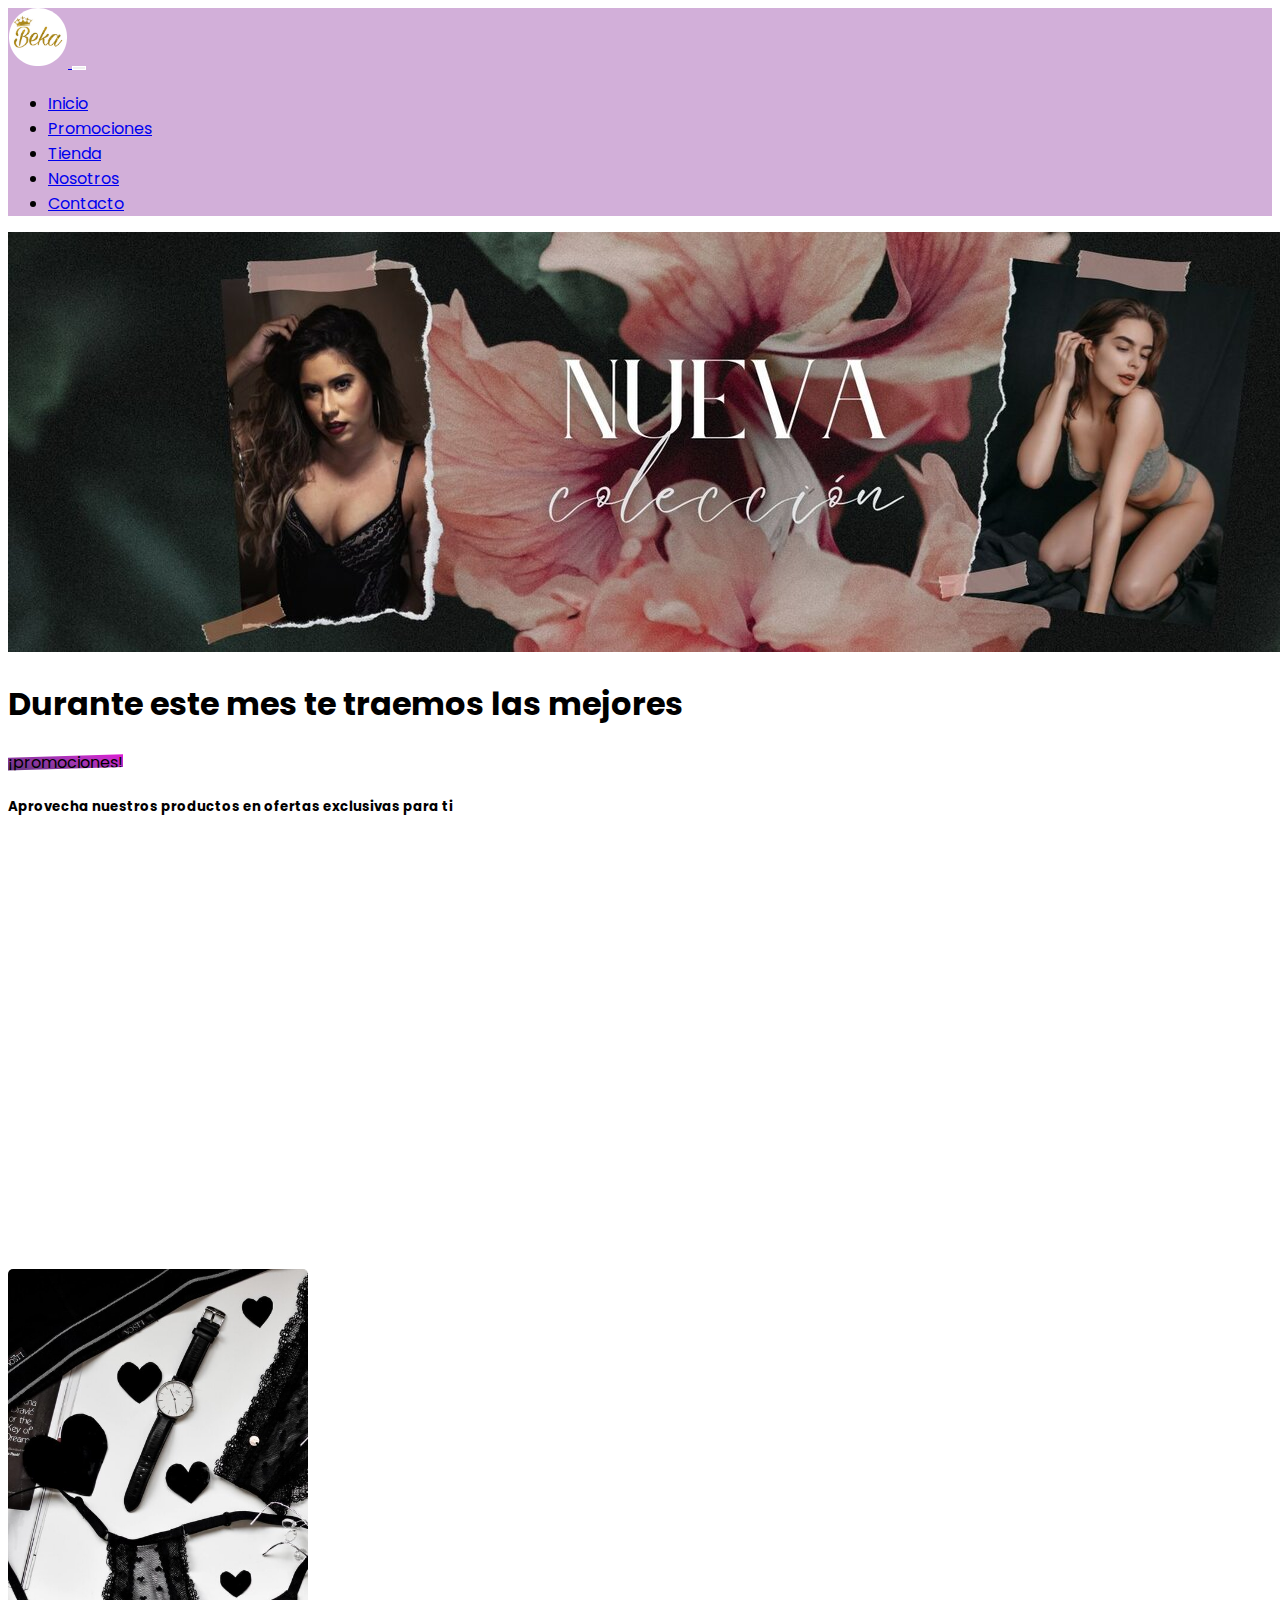
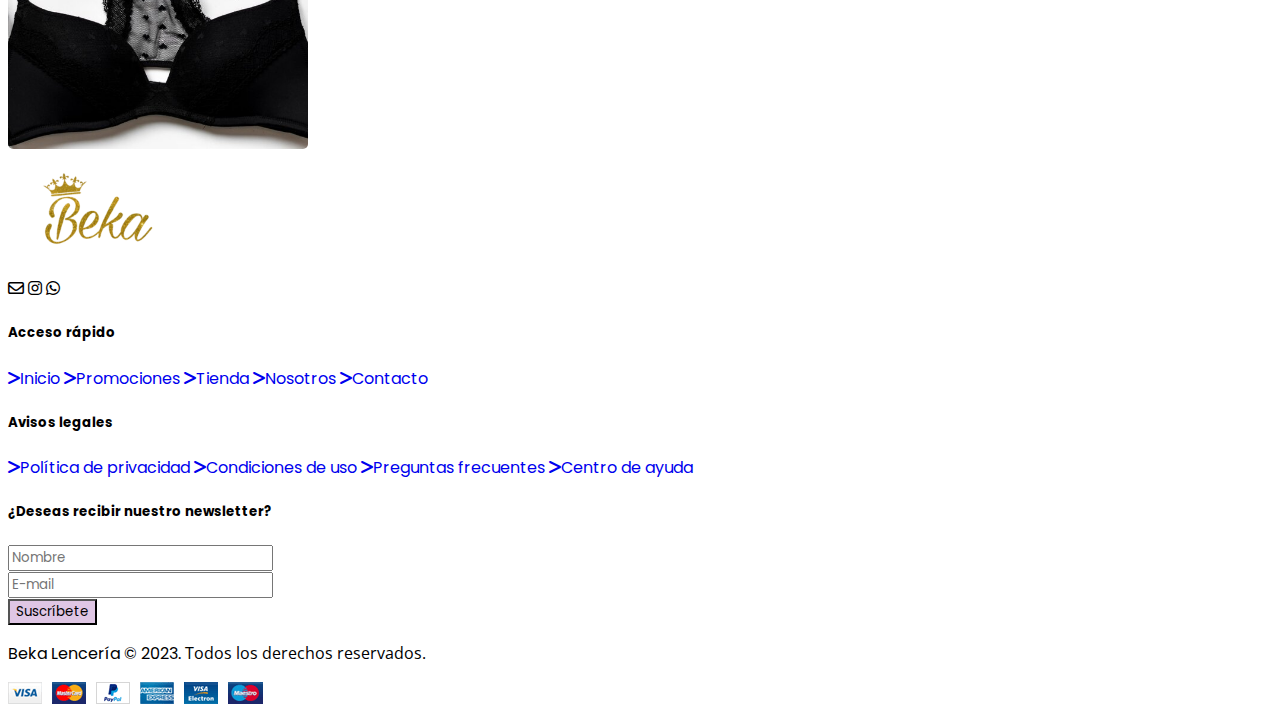
<file: pages/promociones.html>
<!DOCTYPE html>
<html lang="es">
  <head>
    <meta charset="UTF-8" />
    <meta http-equiv="X-UA-Compatible" content="IE=edge" />
    <meta name="viewport" content="width=device-width, initial-scale=1.0" />
    <!-- Palabras clave -->
    <meta
      name="keywords"
      content="lenceria, conjuntos, compras, femenino, prendas, beka, promociones, productos"
    />
    <!-- Descripción -->
    <meta
      name="description"
      content="Transforma tu guardarropa con Beka. Descubre una gran selección de lencería y trajes de baño para mujeres que ofrecen comodidad y estilo. ¡Compra ahora, siéntete segura y hermosa en tu piel!"
    />
    <!-- Bootstrap -->
    <link
      href="https://cdn.jsdelivr.net/npm/bootstrap@5.3.0-alpha3/dist/css/bootstrap.min.css"
      rel="stylesheet"
      integrity="sha384-KK94CHFLLe+nY2dmCWGMq91rCGa5gtU4mk92HdvYe+M/SXH301p5ILy+dN9+nJOZ"
      crossorigin="anonymous"
    />
    <!-- Font Awesome -->
    <link
      rel="stylesheet"
      href="https://cdnjs.cloudflare.com/ajax/libs/font-awesome/6.4.0/css/all.min.css"
    />
    <!-- Fuentes de Google Fonts -->
    <link rel="preconnect" href="https://fonts.googleapis.com" />
    <link rel="preconnect" href="https://fonts.gstatic.com" crossorigin />
    <link
      href="https://fonts.googleapis.com/css2?family=Montserrat&family=Open+Sans&family=Poppins:wght@400;500&display=swap"
      rel="stylesheet"
    />
    <!-- CSS personalizado -->
    <link rel="stylesheet" href="../scss/main.css" />
    <!-- Favicon -->
    <link rel="shortcut icon" href="../img/favicon.svg" type="image/x-icon" />
    <!-- Título de página -->
    <title>Promociones | Beka Lenceria</title>
  </head>
  <!-- Body -->

  <body>
    <!-- Header -->
    <header>
      <!-- Barra de navegación -->
      <nav
        class="navbar navbar-dark navbar-expand-lg bg-color-nav p-2 fixed-top shadow"
      >
        <div class="container">
          <a class="navbar-brand" href="../index.html">
            <img
              src="../img/favicon.svg"
              width="60px"
              alt="logo principal de la marca"
            />
          </a>
          <button
            class="navbar-toggler"
            type="button"
            data-bs-toggle="collapse"
            data-bs-target="#navbarSupportedContent"
            aria-controls="navbarSupportedContent"
            aria-expanded="false"
            aria-label="Toggle navigation"
          >
            <span class="navbar-toggler-icon"></span>
          </button>
          <div class="collapse navbar-collapse" id="navbarSupportedContent">
            <!-- Etiquetas de barra de navegación -->
            <ul
              class="navbar-nav ms-auto mb-2 mb-lg-0 fw-semibold active nav-underline"
            >
              <li class="nav-item">
                <a
                  class="nav-link text-white text-decoration-none fw-normal"
                  aria-current="page"
                  href="../index.html"
                  >Inicio</a
                >
              </li>
              <li class="nav-item">
                <a
                  class="nav-link text-white text-decoration-none fw-normal active"
                  aria-current="page"
                  href="../pages/promociones.html"
                  >Promociones</a
                >
              </li>
              <li class="nav-item">
                <a
                  class="nav-link text-white text-decoration-none fw-normal"
                  href="./tienda.html"
                  >Tienda</a
                >
              </li>
              <li class="nav-item">
                <a
                  class="nav-link text-white text-decoration-none fw-normal"
                  href="../pages/nosotros.html"
                  >Nosotros</a
                >
              </li>
              <li class="nav-item">
                <a
                  class="nav-link text-white text-decoration-none fw-normal"
                  href="../pages/contacto.html"
                  >Contacto</a
                >
              </li>
            </ul>
          </div>
        </div>
      </nav>
    </header>
    <!-- Comienzo del main -->
    <main class="container">
      <!-- Contenido-->
      <div class="d-none d-sm-block">
        <img
          class="img-fluid pt-5"
          src="../img/img-promociones/banner-promociones.jpg"
          alt="banner en grande para versión desktop sobre promociones del mes"
        />
      </div>
      <section class="mt-5 pb-5 text-center pt-5">
        <h1 class="pb-5 mb-3">Durante este mes te traemos las mejores</h1>
        <span class="text-white text-uppercase forma-bg fw-semibold p-5 fs-1">
          ¡promociones!
        </span>
      </section>
      <h5 class="pt-5 mb-4 text-center">
        Aprovecha nuestros productos en ofertas exclusivas para ti
      </h5>
      <!-- Galeria -->
      <div class="d-none d-sm-block">
        <section class="d-flex gallery" style="height: 430px">
          <img
            src="../img/img-promociones/gallery-1.jpg"
            class="rounded"
            alt="three-pack de pantys"
          />
          <img
            src="../img/img-promociones/gallery-2.jpg"
            alt="top en color negro"
          />
          <img
            src="../img/img-promociones/gallery-3.jpg"
            alt="three-pack de pantys colores claros"
          />
          <img
            src="../img/img-promociones/gallery-4.jpg"
            alt="prendas de trajes de baño"
          />
          <img
            src="../img/img-promociones/gallery-5.jpg"
            class="rounded"
            alt="three-pack de pantys"
          />
        </section>
      </div>
      <!-- Galeria Slider -->
      <div class="d-flex justify-content-center">
        <section class="slider d-sm-none">
          <img
            src="../img/img-promociones/gallery-2.jpg"
            alt="top en color negro"
          />
          <img
            src="../img/img-promociones/gallery-3.jpg"
            alt="three-pack de pantys colores claros"
          />
          <img
            src="../img/img-promociones/gallery-4.jpg"
            alt="prendas de trajes de baño"
          />
        </section>
      </div>
    </main>
    <!-- Pie de página -->
    <footer>
      <section class="container-fluid bg-secondary-subtle text-dark mt-5 pt-3">
        <div class="row justify-content-around ms-5 me-5">
          <div class="col-md-2 d-flex flex-column justify-content-evenly">
            <!-- Logo -->
            <section class="d-flex justify-content-center">
              <a href="../index.html">
                <img
                  src="../img/logo-sin-fondo.png"
                  width="180px"
                  alt="logo de la marca en fondo transparente que reposa en el pie de pagina"
                />
              </a>
            </section>
            <!-- Iconos de redes sociales -->
            <section
              class="social-labels pt-4 pb-5 d-flex justify-content-around icono"
            >
              <a href="mailto:bekalenceriaa@gmail.com">
                <i class="fa-regular fa-envelope fs-1"></i>
              </a>
              <a href="https://www.instagram.com/bekalenceriaa/">
                <i class="fa-brands fa-instagram fs-1"></i>
              </a>
              <a
                href="https://l.instagram.com/?u=https%3A%2F%2Fwa.me%2F584247132178&e=AT2ud4M9pJvVOWc7MBdL5TvibonieDdYBGTGRG6pDmxi-EAkYWv2mQv5gN0Yh-uyGJv16r0LknqOo4ZEdJFuIcO3G4jLhfNdvN2Gdg"
              >
                <i class="fa-brands fa-whatsapp fs-1"></i>
              </a>
            </section>
          </div>
          <!-- Acceso rápido -->
          <div class="pt-3 col-md-2 mb-3">
            <h5 class="text-dark text-center mb-4">Acceso rápido</h5>
            <div
              class="d-flex flex-column justify-content-start labels text-center"
            >
              <a class="text-dark mb-2" href="../index.html"
                ><i class="fa-solid fa-greater-than me-2"></i>Inicio</a
              >
              <a class="text-dark mb-2" href="#"
                ><i class="fa-solid fa-greater-than me-2"></i>Promociones</a
              >
              <a class="text-dark mb-2" href="../pages/tienda.html"
                ><i class="fa-solid fa-greater-than me-2"></i>Tienda</a
              >
              <a class="text-dark mb-2" href="../pages/nosotros.html"
                ><i class="fa-solid fa-greater-than me-2"></i>Nosotros</a
              >
              <a class="text-dark mb-2" href="../pages/contacto.html"
                ><i class="fa-solid fa-greater-than me-2"></i>Contacto</a
              >
            </div>
          </div>
          <!-- Avisos legales -->
          <div class="pt-3 col-md-2 mb-3">
            <h5 class="font-weight-bold text-dark text-center mb-4">
              Avisos legales
            </h5>
            <div
              class="d-flex flex-column justify-content-start labels text-center"
            >
              <a class="text-dark mb-2" href="#"
                ><i class="fa-solid fa-greater-than me-2"></i>Política de
                privacidad</a
              >
              <a class="text-dark mb-2" href="#"
                ><i class="fa-solid fa-greater-than me-2"></i>Condiciones de
                uso</a
              >
              <a class="text-dark mb-2" href="#"
                ><i class="fa-solid fa-greater-than me-2"></i>Preguntas
                frecuentes</a
              >
              <a class="text-dark mb-2" href="#"
                ><i class="fa-solid fa-greater-than me-2"></i>Centro de ayuda</a
              >
            </div>
          </div>
          <!-- Newsletter -->
          <div class="col-md-3 mb-3 pt-3">
            <h5 class="font-weight-bold text-dark mb-4 text-center">
              ¿Deseas recibir nuestro newsletter?
            </h5>
            <form action="#">
              <div class="form-group mx-auto" style="width: auto">
                <input
                  type="text"
                  class="form-control border-5 py-2 mb-2 align-items-center"
                  placeholder="Nombre"
                  required="required"
                />
              </div>
              <div class="form-group mx-auto" style="width: auto">
                <input
                  type="email"
                  class="form-control border-5 py-2 mb-4"
                  placeholder="E-mail"
                  required="required"
                />
              </div>
              <div class="d-flex flex-column align-items-center">
                <button class="btn button-color border-5" type="submit">
                  Suscríbete
                </button>
              </div>
            </form>
          </div>
        </div>
        <!-- Sección final -->
        <div class="container me-auto">
          <div class="row border-top border-light mx-xl-5 py-4">
            <div class="col-md-6 px-xl-0">
              <p class="mb-md-0 text-center text-dark color-effect">
                <a href="../index.html">Beka Lencería &copy; 2023. </a>
                Todos los derechos reservados.
              </p>
            </div>
            <div class="col-md-6 px-xl-0 text-center text-md-right">
              <img
                class="img-fluid"
                src="../img/img-footer/pagos.png"
                alt="etiqueta de logos sobre empresas para métodos de pago"
              />
            </div>
          </div>
        </div>
      </section>
    </footer>
    <script
      src="https://cdn.jsdelivr.net/npm/bootstrap@5.3.0-alpha3/dist/js/bootstrap.bundle.min.js"
      integrity="sha384-ENjdO4Dr2bkBIFxQpeoTz1HIcje39Wm4jDKdf19U8gI4ddQ3GYNS7NTKfAdVQSZe"
      crossorigin="anonymous"
    ></script>
  </body>
</html>
</file>
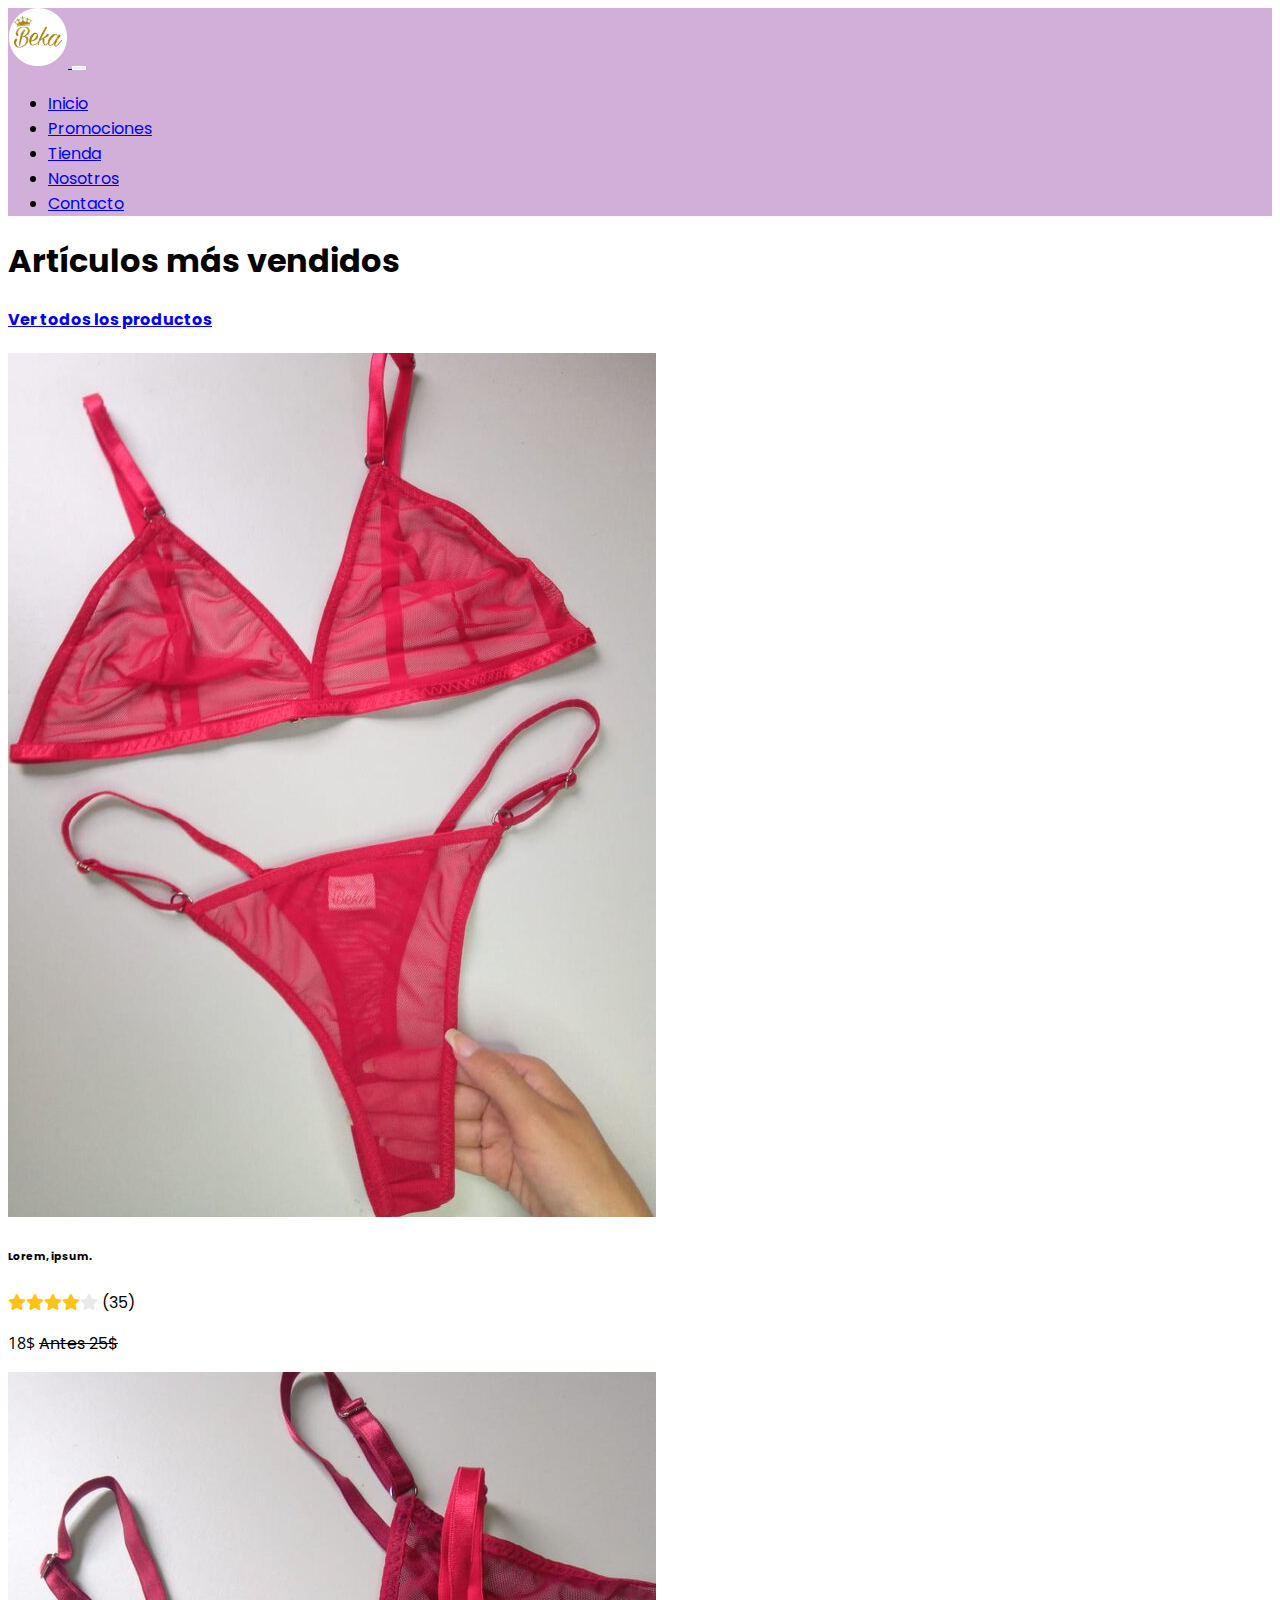
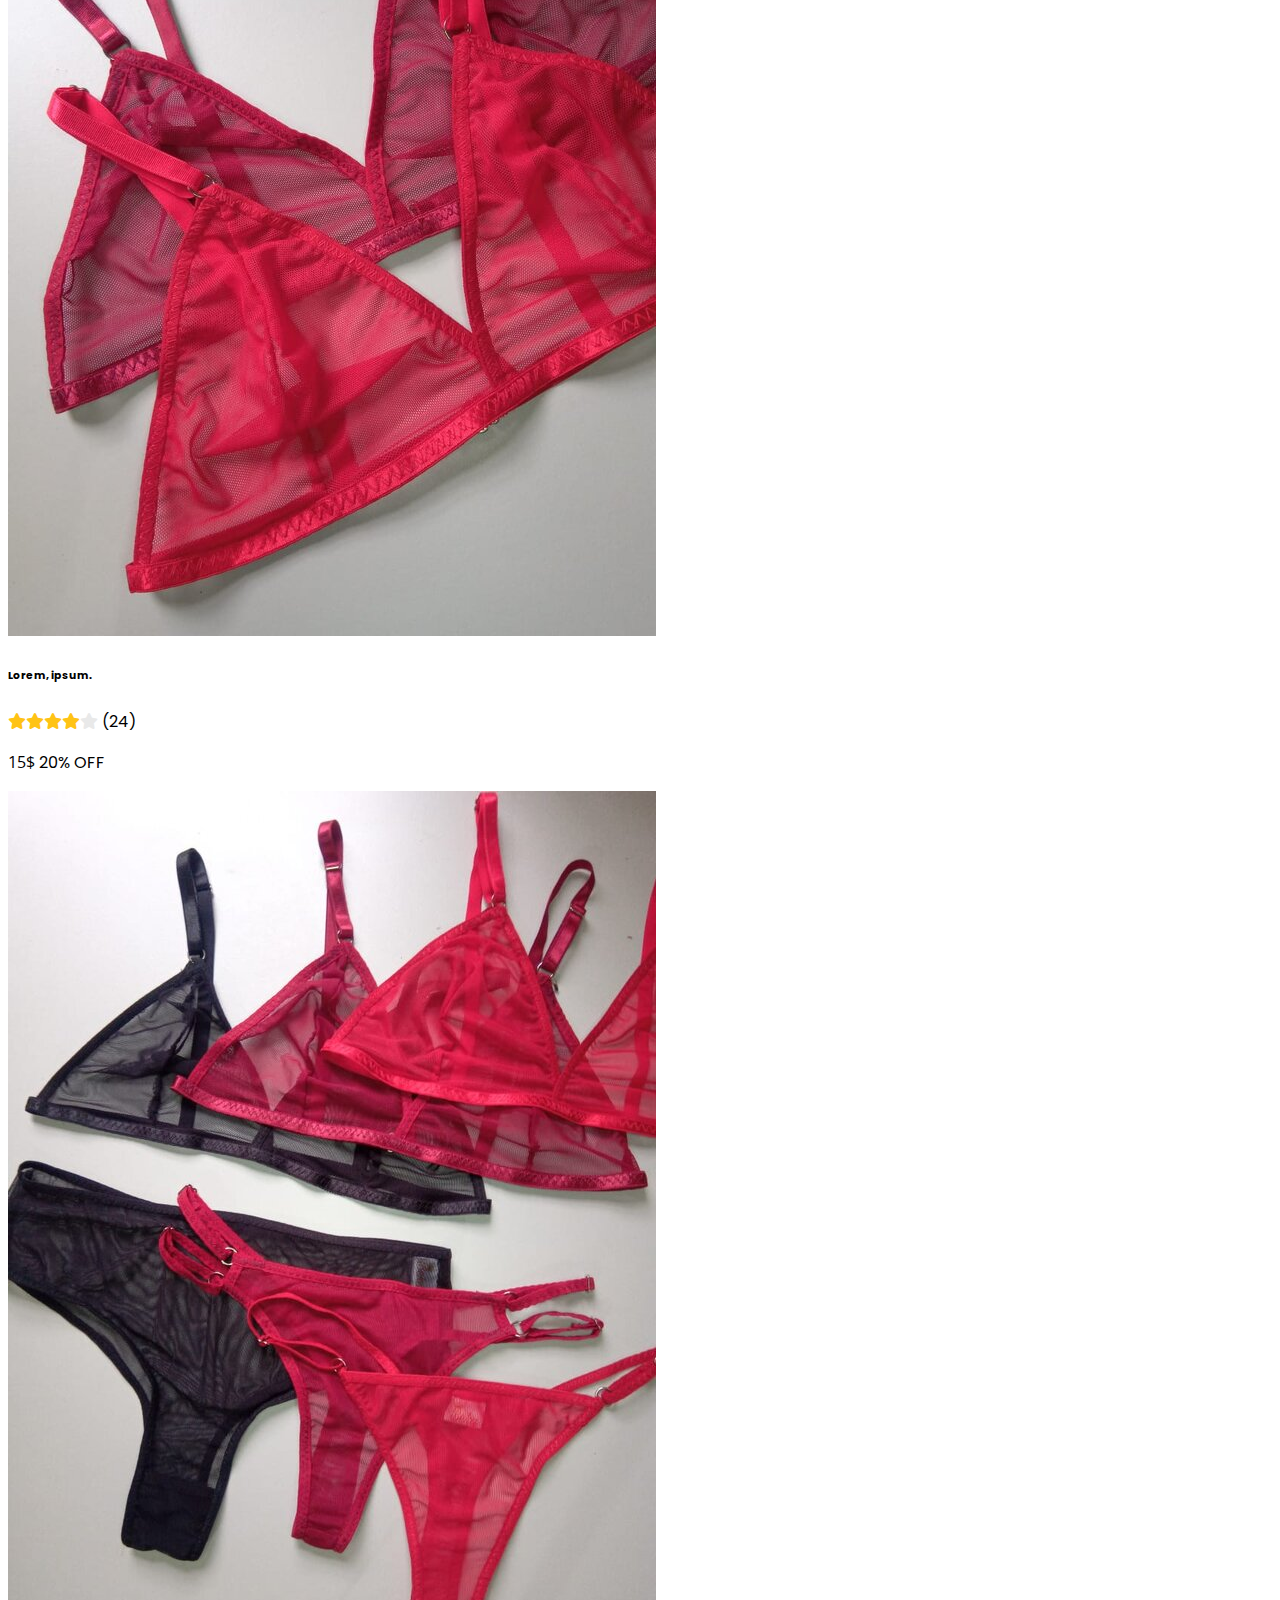
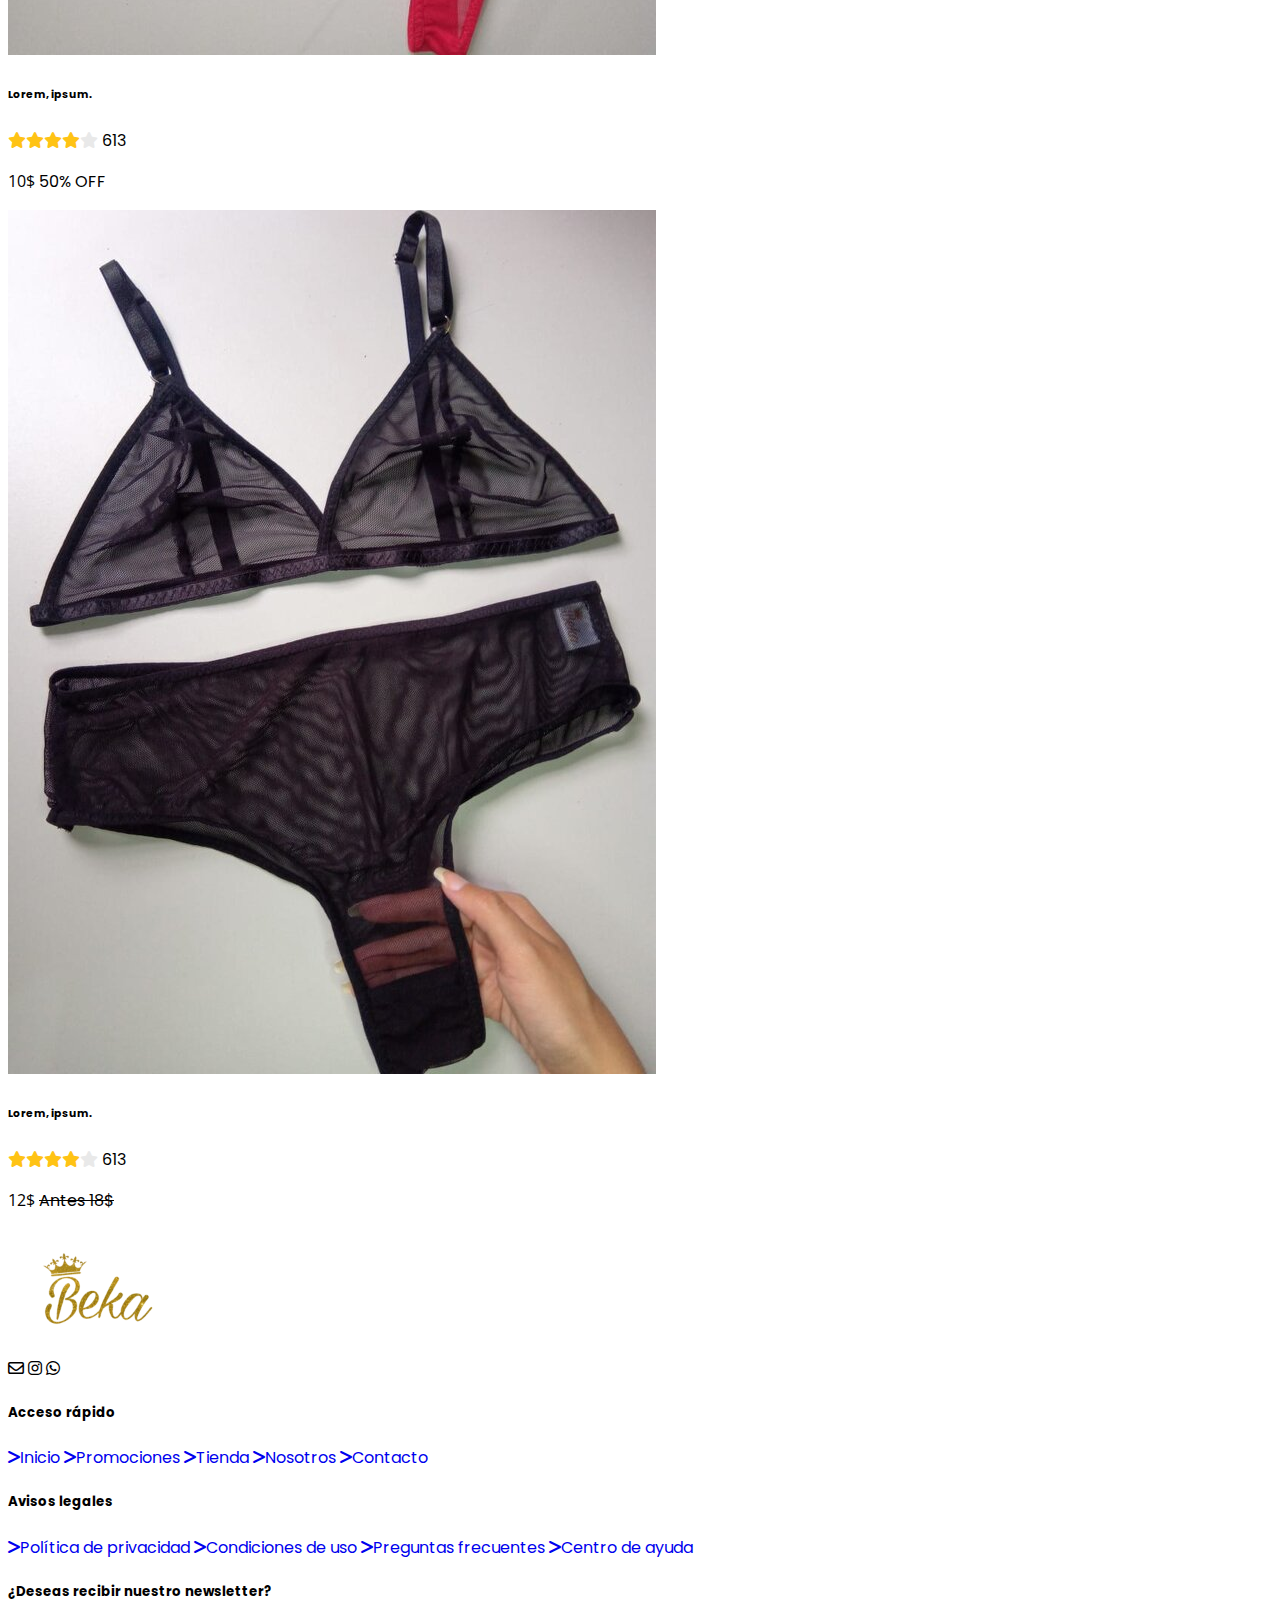
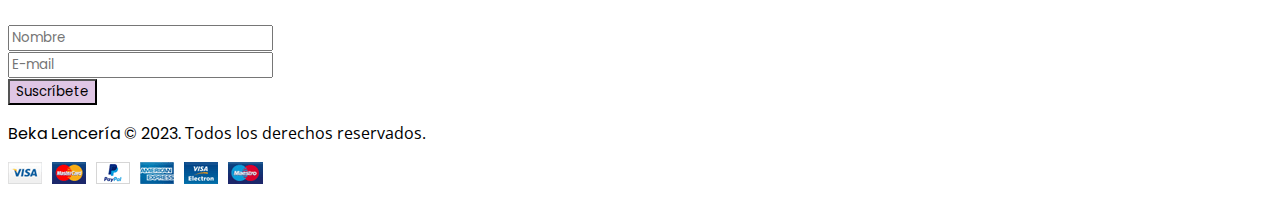
<file: pages/tienda.html>
<!DOCTYPE html>
<html lang="es">
  <head>
    <meta charset="UTF-8" />
    <meta http-equiv="X-UA-Compatible" content="IE=edge" />
    <meta name="viewport" content="width=device-width, initial-scale=1.0" />
    <!-- Palabras clave -->
    <meta
      name="keywords"
      content="lenceria, conjuntos, compras, femenino, prendas, beka, productos, articulos"
    />
    <!-- Descripción -->
    <meta
      name="description"
      content="Transforma tu guardarropa con Beka. Descubre una gran selección de lencería y trajes de baño para mujeres que ofrecen comodidad y estilo. ¡Compra ahora, siéntete segura y hermosa en tu piel!"
    />
    <!-- Bootstrap -->
    <link
      href="https://cdn.jsdelivr.net/npm/bootstrap@5.3.0-alpha3/dist/css/bootstrap.min.css"
      rel="stylesheet"
      integrity="sha384-KK94CHFLLe+nY2dmCWGMq91rCGa5gtU4mk92HdvYe+M/SXH301p5ILy+dN9+nJOZ"
      crossorigin="anonymous"
    />
    <!-- Font Awesome -->
    <link
      rel="stylesheet"
      href="https://cdnjs.cloudflare.com/ajax/libs/font-awesome/6.4.0/css/all.min.css"
    />
    <!-- Fuentes de Google Fonts -->
    <link rel="preconnect" href="https://fonts.googleapis.com" />
    <link rel="preconnect" href="https://fonts.gstatic.com" crossorigin />
    <link
      href="https://fonts.googleapis.com/css2?family=Montserrat&family=Open+Sans&family=Poppins:wght@400;500&display=swap"
      rel="stylesheet"
    />
    <!-- CSS personalizado -->
    <link rel="stylesheet" href="../scss/main.css" />
    <!-- Favicon -->
    <link rel="shortcut icon" href="../img/favicon.svg" type="image/x-icon" />
    <!-- Título de página -->
    <title>Tienda | Beka Lenceria</title>
  </head>
  <!-- Body -->
  <body>
    <header>
      <!-- Barra de navegación -->
      <nav
        class="navbar navbar-dark navbar-expand-lg bg-color-nav p-2 fixed-top shadow"
      >
        <div class="container">
          <a class="navbar-brand" href="../index.html">
            <img
              src="../img/favicon.svg"
              width="60px"
              alt="logo principal de la marca"
            />
          </a>
          <button
            class="navbar-toggler"
            type="button"
            data-bs-toggle="collapse"
            data-bs-target="#navbarSupportedContent"
            aria-controls="navbarSupportedContent"
            aria-expanded="false"
            aria-label="Toggle navigation"
          >
            <span class="navbar-toggler-icon"></span>
          </button>
          <div class="collapse navbar-collapse" id="navbarSupportedContent">
            <!-- Etiquetas de barra de navegación -->
            <ul
              class="navbar-nav ms-auto mb-2 mb-lg-0 fw-semibold nav-underline"
            >
              <li class="nav-item">
                <a
                  class="nav-link text-white text-decoration-none fw-normal"
                  href="../index.html"
                  >Inicio</a
                >
              </li>
              <li class="nav-item">
                <a
                  class="nav-link text-white text-decoration-none fw-normal"
                  href="../pages/promociones.html"
                  >Promociones</a
                >
              </li>
              <li class="nav-item">
                <a
                  class="nav-link text-white text-decoration-none fw-normal active"
                  aria-current="page"
                  href="../pages/tienda.html"
                  >Tienda</a
                >
              </li>
              <li class="nav-item">
                <a
                  class="nav-link text-white text-decoration-none fw-normal"
                  href="../pages/nosotros.html"
                  >Nosotros</a
                >
              </li>
              <li class="nav-item">
                <a
                  class="nav-link text-white text-decoration-none fw-normal"
                  href="../pages/contacto.html"
                  >Contacto</a
                >
              </li>
            </ul>
          </div>
        </div>
      </nav>
    </header>
    <!-- Comienzo del main -->
    <main class="container pt-5 mt-5">
      <!-- Artículos más vendidos -->
      <section class="container pb-4 pt-5">
        <h1 class="mb-3 mt-2 text-end text-dark fs-4">
          Artículos más vendidos
        </h1>
        <h4 class="mt-1 mb-0 text-end fs-6">
          <a href="#" class="text-secondary">Ver todos los productos</a>
        </h4>
        <div class="row">
          <!-- Artículo 1 -->
          <div class="col-6 col-md-3">
            <div class="card bg-white">
              <a href="#">
                <img
                  src="../img/img-tienda/articulo-1.jpg"
                  class="card-img-top"
                  alt="set de lenceria transparente color rojo"
              /></a>
              <div class="card-body">
                <h6 class="card-title">Lorem, ipsum.</h6>
                <i class="fa-solid fa-star" style="color: #ffc315"></i
                ><i class="fa-solid fa-star" style="color: #ffc315"></i
                ><i class="fa-solid fa-star" style="color: #ffc315"></i
                ><i class="fa-solid fa-star" style="color: #ffc315"></i
                ><i class="fa-solid fa-star" style="color: #e9e9e9"></i>
                <span>(35)</span>
                <p class="text-dark">
                  18$
                  <span class="text-black-50 ms-2"><del>Antes 25$</del></span>
                </p>
              </div>
            </div>
          </div>
          <!-- Artículo 2 -->
          <div class="col-6 col-md-3">
            <div class="card bg-white">
              <a href="#">
                <img
                  src="../img/img-tienda/articulo-2.jpg"
                  class="card-img-top"
                  alt="tops de color rojo"
              /></a>
              <div class="card-body">
                <h6 class="card-title">Lorem, ipsum.</h6>
                <i class="fa-solid fa-star" style="color: #ffc315"></i
                ><i class="fa-solid fa-star" style="color: #ffc315"></i
                ><i class="fa-solid fa-star" style="color: #ffc315"></i
                ><i class="fa-solid fa-star" style="color: #ffc315"></i
                ><i class="fa-solid fa-star" style="color: #e9e9e9"></i>
                <span>(24)</span>
                <p class="text-dark">
                  15$
                  <span
                    class="bg-danger rounded-sm pl-1 ml-1 pr-1 text-white small ms-2"
                  >
                    20% OFF</span
                  >
                </p>
              </div>
            </div>
          </div>
          <!-- Artículo 3 -->
          <div class="col-6 col-md-3">
            <div class="card bg-white">
              <a href="#">
                <img
                  src="../img/img-tienda/articulo-3.jpg"
                  class="card-img-top"
                  alt="set de lenceria en varios colores"
              /></a>
              <div class="card-body">
                <h6 class="card-title mb-1">Lorem, ipsum.</h6>
                <i class="fa-solid fa-star" style="color: #ffc315"></i
                ><i class="fa-solid fa-star" style="color: #ffc315"></i
                ><i class="fa-solid fa-star" style="color: #ffc315"></i
                ><i class="fa-solid fa-star" style="color: #ffc315"></i
                ><i class="fa-solid fa-star" style="color: #e9e9e9"></i>
                <span>613</span>
                <p class="text-dark">
                  10$
                  <span
                    class="bg-danger rounded-sm pl-1 ml-1 pr-1 text-white small ms-2"
                  >
                    50% OFF</span
                  >
                </p>
              </div>
            </div>
          </div>
          <!-- Artículo 4 -->
          <div class="col-6 col-md-3">
            <div class="card bg-white">
              <a href="#">
                <img
                  src="../img/img-tienda/articulo-4.jpg"
                  class="card-img-top"
                  alt="set de lenceria en color negro"
              /></a>
              <div class="card-body">
                <h6 class="card-title">Lorem, ipsum.</h6>
                <i class="fa-solid fa-star" style="color: #ffc315"></i
                ><i class="fa-solid fa-star" style="color: #ffc315"></i
                ><i class="fa-solid fa-star" style="color: #ffc315"></i
                ><i class="fa-solid fa-star" style="color: #ffc315"></i
                ><i class="fa-solid fa-star" style="color: #e9e9e9"></i>
                <span>613</span>
                <p class="text-dark">
                  12$
                  <span class="text-black-50 ms-2"><del>Antes 18$</del></span>
                </p>
              </div>
            </div>
          </div>
        </div>
      </section>
    </main>
    <!-- Pie de página -->
    <footer>
      <section class="container-fluid bg-secondary-subtle text-dark mt-5 pt-3">
        <div class="row justify-content-around ms-5 me-5">
          <div class="col-md-2 d-flex flex-column justify-content-evenly">
            <!-- Logo -->
            <section class="d-flex justify-content-center">
              <a href="../index.html">
                <img
                  src="../img/logo-sin-fondo.png"
                  width="180px"
                  alt="logo de la marca en fondo transparente que reposa en el pie de pagina"
                />
              </a>
            </section>
            <!-- Iconos de redes sociales -->
            <section
              class="social-labels pt-4 pb-5 d-flex justify-content-around icono"
            >
              <a href="mailto:bekalenceriaa@gmail.com">
                <i class="fa-regular fa-envelope fs-1"></i>
              </a>
              <a href="https://www.instagram.com/bekalenceriaa/">
                <i class="fa-brands fa-instagram fs-1"></i>
              </a>
              <a
                href="https://l.instagram.com/?u=https%3A%2F%2Fwa.me%2F584247132178&e=AT2ud4M9pJvVOWc7MBdL5TvibonieDdYBGTGRG6pDmxi-EAkYWv2mQv5gN0Yh-uyGJv16r0LknqOo4ZEdJFuIcO3G4jLhfNdvN2Gdg"
              >
                <i class="fa-brands fa-whatsapp fs-1"></i>
              </a>
            </section>
          </div>
          <!-- Acceso rápido -->
          <div class="pt-3 col-md-2 mb-3">
            <h5 class="text-dark text-center mb-4">Acceso rápido</h5>
            <div
              class="d-flex flex-column justify-content-start labels text-center"
            >
              <a class="text-dark mb-2" href="../index.html"
                ><i class="fa-solid fa-greater-than me-2"></i>Inicio</a
              >
              <a class="text-dark mb-2" href="./promociones.html"
                ><i class="fa-solid fa-greater-than me-2"></i>Promociones</a
              >
              <a class="text-dark mb-2" href="#"
                ><i class="fa-solid fa-greater-than me-2"></i>Tienda</a
              >
              <a class="text-dark mb-2" href="./nosotros.html"
                ><i class="fa-solid fa-greater-than me-2"></i>Nosotros</a
              >
              <a class="text-dark mb-2" href="./contacto.html"
                ><i class="fa-solid fa-greater-than me-2"></i>Contacto</a
              >
            </div>
          </div>
          <!-- Avisos legales -->
          <div class="pt-3 col-md-2 mb-3">
            <h5 class="font-weight-bold text-dark text-center mb-4">
              Avisos legales
            </h5>
            <div
              class="d-flex flex-column justify-content-start labels text-center"
            >
              <a class="text-dark mb-2" href="#"
                ><i class="fa-solid fa-greater-than me-2"></i>Política de
                privacidad</a
              >
              <a class="text-dark mb-2" href="#"
                ><i class="fa-solid fa-greater-than me-2"></i>Condiciones de
                uso</a
              >
              <a class="text-dark mb-2" href="#"
                ><i class="fa-solid fa-greater-than me-2"></i>Preguntas
                frecuentes</a
              >
              <a class="text-dark mb-2" href="#"
                ><i class="fa-solid fa-greater-than me-2"></i>Centro de ayuda</a
              >
            </div>
          </div>
          <!-- Newsletter -->
          <div class="col-md-3 mb-3 pt-3">
            <h5 class="font-weight-bold text-dark mb-4 text-center">
              ¿Deseas recibir nuestro newsletter?
            </h5>
            <form action="#">
              <div class="form-group mx-auto" style="width: auto">
                <input
                  type="text"
                  class="form-control border-5 py-2 mb-2 align-items-center"
                  placeholder="Nombre"
                  required="required"
                />
              </div>
              <div class="form-group mx-auto" style="width: auto">
                <input
                  type="email"
                  class="form-control border-5 py-2 mb-4"
                  placeholder="E-mail"
                  required="required"
                />
              </div>
              <div class="d-flex flex-column align-items-center">
                <button class="btn button-color border-5" type="submit">
                  Suscríbete
                </button>
              </div>
            </form>
          </div>
        </div>
        <!-- Sección final -->
        <div class="container me-auto">
          <div class="row border-top border-light mx-xl-5 py-4">
            <div class="col-md-6 px-xl-0">
              <p class="mb-md-0 text-center text-dark color-effect">
                <a href="./index.html">Beka Lencería &copy; 2023.</a>
                Todos los derechos reservados.
              </p>
            </div>
            <div class="col-md-6 px-xl-0 text-center text-md-right">
              <img
                class="img-fluid"
                src="../img/img-footer/pagos.png"
                alt="etiqueta de logos sobre empresas para métodos de pago"
              />
            </div>
          </div>
        </div>
      </section>
    </footer>
    <script
      src="https://cdn.jsdelivr.net/npm/bootstrap@5.3.0-alpha3/dist/js/bootstrap.bundle.min.js"
      integrity="sha384-ENjdO4Dr2bkBIFxQpeoTz1HIcje39Wm4jDKdf19U8gI4ddQ3GYNS7NTKfAdVQSZe"
      crossorigin="anonymous"
    ></script>
  </body>
</html>
</file>
<file: scss/main.css>
@charset "UTF-8";
/* Reset de página */
* {
  font-family: "Poppins", sans-serif; }
  * p {
    font-family: "Open Sans", sans-serif; }

.bg-color-nav {
  background-color: #d2afd9; }

.labels a {
  text-decoration: none; }

.labels a:hover {
  text-decoration: underline; }

.navbar-toggler {
  border: white solid 1px; }
  .navbar-toggler :focus {
    box-shadow: none; }

.over-button:hover {
  font-weight: 500 !important;
  transition: ease-in 0.2s; }

.color-effect a {
  color: #000000;
  text-decoration: none; }

.color-effect a:hover {
  text-decoration: underline;
  color: #e388f5; }

.social-labels a {
  text-decoration: none;
  color: #000000; }

.social-labels :hover {
  transition: ease-out 0.1s;
  color: #e388f5; }

.button-color {
  color: #000000;
  background-color: #d2afd9b5; }

.button-color:hover {
  background-color: #d2afd9;
  color: white;
  font-weight: 500;
  transition: ease-in 0.2s; }

.forma-bg {
  clip-path: polygon(100% 15%, 100% 70%, 0% 85%, 0% 30%);
  background-image: linear-gradient(to right top, #5c3477, #7a3793, #9c36ae, #c22ec6, #eb12db); }

.gallery img {
  width: 0;
  flex-grow: 1;
  object-fit: cover;
  opacity: 0.8;
  transition: 0.4s ease; }

.gallery img:hover {
  cursor: crosshair;
  width: 300px;
  opacity: 1;
  filter: contrast(120%); }

.slider {
  aspect-ratio: 10 / 16;
  width: 300px;
  position: relative;
  display: flex;
  overflow: scroll;
  scroll-snap-type: x mandatory; }
  .slider img {
    width: 100%;
    left: 0;
    position: sticky;
    object-fit: cover;
    border-radius: 5px;
    scroll-snap-align: center; }

.card-nosotros {
  background: rgba(252, 216, 255, 0.518);
  border-radius: 0.9em;
  box-shadow: 0.3em 0.3em 0.7em #00000015;
  transition: border 0.5s cubic-bezier(0.175, 0.885, 0.32, 1.275);
  border: #fafafa 0.2em solid; }

.card-color:hover {
  border: #d2afd9 0.2em solid;
  transform: scale(1.025); }

.bg-form {
  background: rgba(255, 255, 255, 0.2);
  border-radius: 16px;
  box-shadow: 0 4px 30px rgba(0, 0, 0, 0.1);
  backdrop-filter: blur(9.3px);
  -webkit-backdrop-filter: blur(9.3px);
  border: 1px solid rgba(255, 255, 255, 0.3); }
</file>
